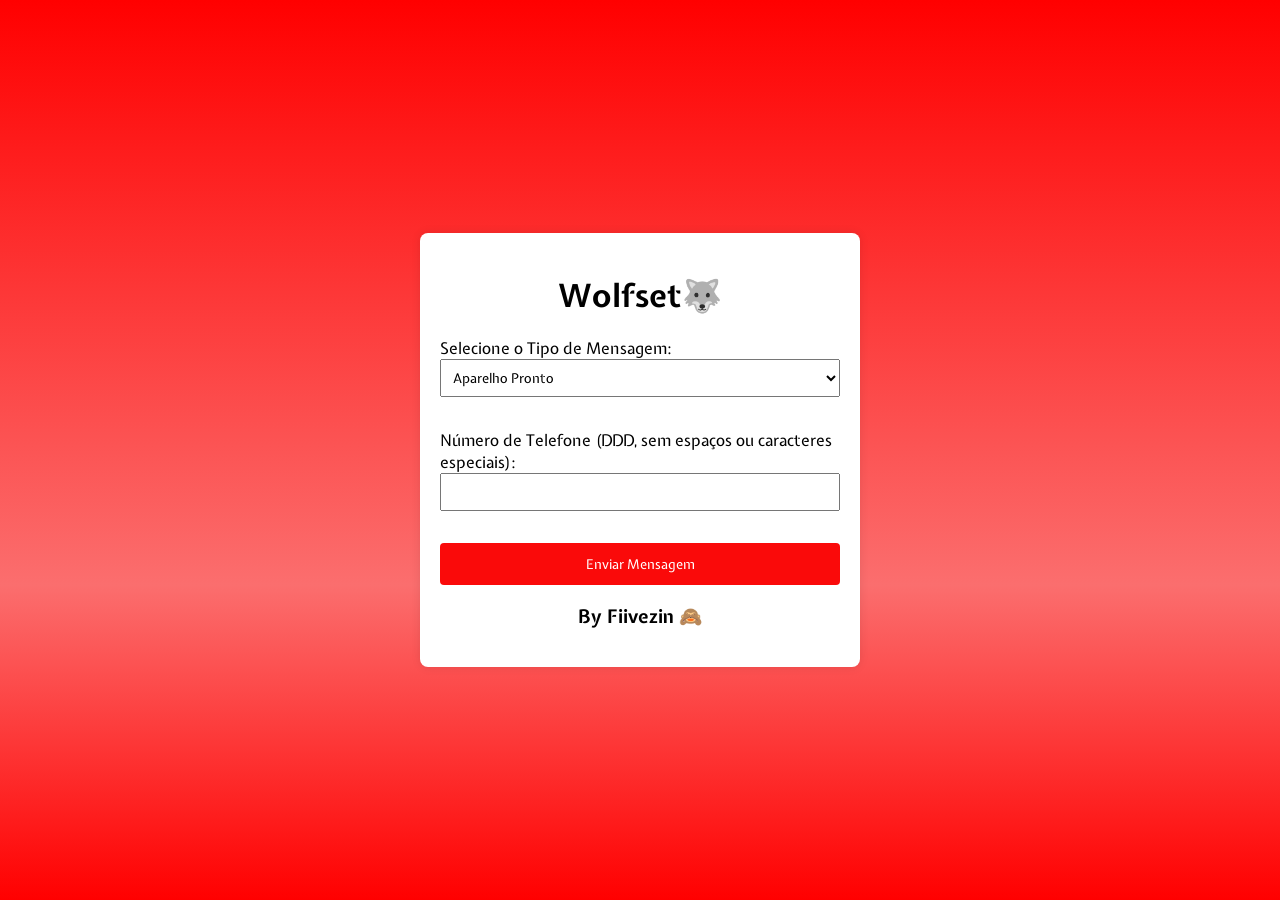
<file: main/centralwolfset-main/index.html>
<!DOCTYPE html>
<html lang="en">
<head>
    <meta charset="UTF-8">
    <meta name="viewport" content="width=device-width, initial-scale=1.0">
    <title>Central de Mensagens Wolfset</title>
    <link rel="stylesheet" href="main.css">
    <link rel="preconnect" href="https://fonts.googleapis.com">
    <link rel="preconnect" href="https://fonts.gstatic.com" crossorigin>
    <link href="https://fonts.googleapis.com/css2?family=Expletus+Sans:wght@400;700&display=swap" rel="stylesheet">
    <link rel="shortcut icon" type="image/png" href="./media/logo.png">
</head>
<body>
<div class="container">
    <h1>Wolfset🐺</h1>

    <form id="messageForm">
        <label for="messageType">Selecione o Tipo de Mensagem:</label><br>
        <select id="messageType" name="messageType">
            <option value="Padrao">Aparelho Pronto</option>
            <option value="AvaliacaoPronta">Avaliação Pronta</option>
            <option value="AguardandoPeca">Aguardando Peça</option>
            <option value="Personalizada">Mensagem Personalizada</option>
        </select><br><br>

        <div id="messageInput" style="display:none;">
            <label for="message">Mensagem Personalizada:</label><br>
            <textarea id="message" name="message" rows="4" cols="50"></textarea><br><br>
        </div>

        <label for="phoneNumber">Número de Telefone (DDD, sem espaços ou caracteres especiais):</label><br>
        <input type="text" id="phoneNumber" name="phoneNumber"><br><br>

        <input type="submit" value="Enviar Mensagem">
    </form>

    <h3>By Fiivezin 🙈</h3>
</div>

<script>
document.getElementById('messageType').addEventListener('change', function () {
    const messageInput = document.getElementById('messageInput');
    messageInput.style.display = this.value === 'Personalizada' ? 'block' : 'none';
});

document.getElementById('messageForm').addEventListener('submit', function (event) {
    event.preventDefault();

    const type  = document.getElementById('messageType').value;
    const phone = document.getElementById('phoneNumber').value.replace(/[-().\s]/g, '');
    let   message = '';

    switch (type) {
        case 'Personalizada':
            message = document.getElementById('message').value;
            break;

        case 'AvaliacaoPronta':
            message = `📱 Prezado Cliente,

Temos boas notícias! A avaliação técnica do seu aparelho foi concluída e já temos o diagnóstico completo.

Entre em contato conosco ou visite a loja para conhecer os detalhes e autorizar o serviço, caso deseje prosseguir. Estamos à disposição para esclarecer qualquer dúvida.

Agradecemos pela confiança em nossos serviços!
*Entrar em contato nesse número:* *(15) 99669-5339*

Atenciosamente,
Equipe Wolfset🐺.`;
            break;

        case 'AguardandoPeca':
            message = `📱 Prezado Cliente,

Gostaríamos de informar que, infelizmente, precisaremos de um pouco mais de tempo para concluir a manutenção do seu aparelho. Estamos aguardando a chegada da peça de reposição necessária para realizar o reparo.

Pedimos desculpas pelo transtorno e garantimos que prosseguiremos assim que a peça chegar.

Agradecemos pela compreensão! 🙏
*Entrar em contato nesse número:* *(15) 99669-5339*

Atenciosamente,
Equipe Wolfset🐺.`;
            break;

        default: // Aparelho Pronto
            message = `📱 Prezado Cliente,

É com satisfação que informamos que o seu aparelho está pronto para ser retirado em nossa loja!

Horário de atendimento:
• Seg-sex 09h-18h
• Sábados 09h-13h

Qualquer dúvida, estamos à disposição.
*Entrar em contato nesse número:* *(15) 99669-5339*

Atenciosamente,
Equipe Wolfset🐺.`;
            break;
    }

    const whatsappLink =
        'https://api.whatsapp.com/send?phone=' +
        encodeURIComponent(phone) +
        '&text=' +
        encodeURIComponent(message);

    window.open(whatsappLink, '_blank', 'noopener,noreferrer');
});
</script>
</body>
</html>
</file>
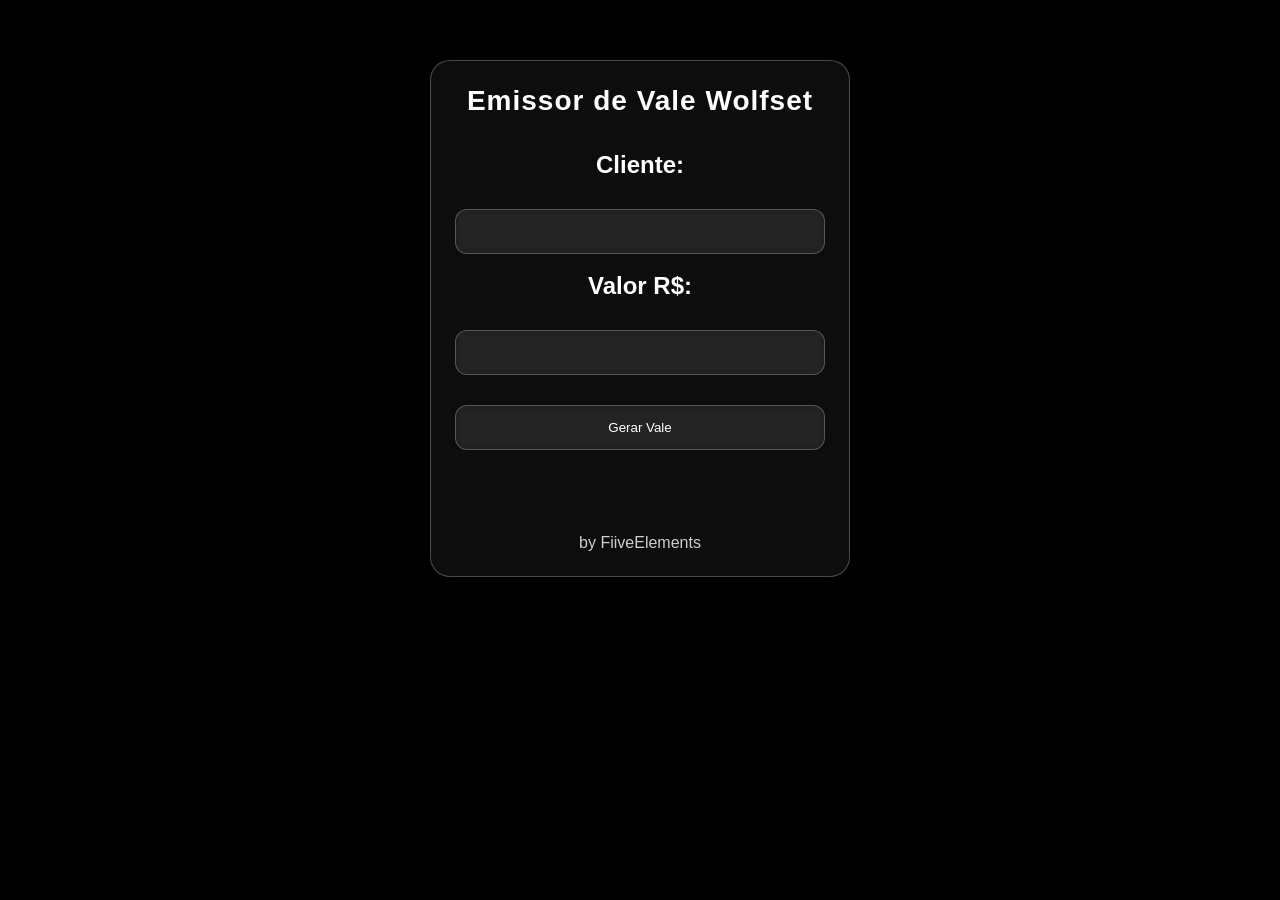
<file: main/Emissor de Vale/index.html>
<!DOCTYPE html>
<html lang="pt-br">

<head>
    <meta charset="UTF-8">
    <meta htt-equiv="X-UA-Compatible" content="IE=edge">
    <title>Emissão de Vales</title>
     <link rel="stylesheet" href="main.css">
     <link rel="icon" href="./logo.ico">
</head>

<body>
    <div class="dados">
        <h1>Emissor de Vale Wolfset</h1>
        <br/>
        <h2>Cliente: </h2><br/>
        <input type="text" id="cliente" /> <br /><br />
        <h2>Valor R$: </h2><br/>
        <input type="number" step="0,01" id="valor" /> <br /><br />
        <button onclick="gerarGarantia()">Gerar Vale</button>  
        <br/>   
        <br/> 
        <br/> 
        <br/> 
        <br/> 
        <div class="fiive">by FiiveElements</div>
    </div>

    <div class="print">
        <h2>Vale Compras Wolfset</h2>
        <br/>
         <p>Cliente: <span id="garantia_cliente"></span></p>
         <br/>
         <h3>Valor R$: <span id="garantia_valor">0,00</span></h3>
         <br/>
         <p>Data: <span id="garantia_data"></span></p>
         <br/>

         <p>Wolfset Agradece a preferência!
            </p>

         <br /><br />
         <br/>
         <br/>
         <div class="assinatura">Assinatura</div>
    </div>

    <script>
        function gerarGarantia() {
            document.getElementById('garantia_cliente').innerHTML = document.getElementById('cliente').value;
            document.getElementById('garantia_valor').innerHTML = parseFloat(document.getElementById('valor').value).toLocaleString('pt-br', {minimumFractionDigits: 2});
            document.getElementById('garantia_data').innerHTML = dataAtual();
            window.print();
        }
        function dataAtual() {
            let data = new Date();
            return data.getDate() + "/" + (data.getMonth()+1) + "/" + data.getFullYear();
        }

    </script>
</body>
</html>
</file>
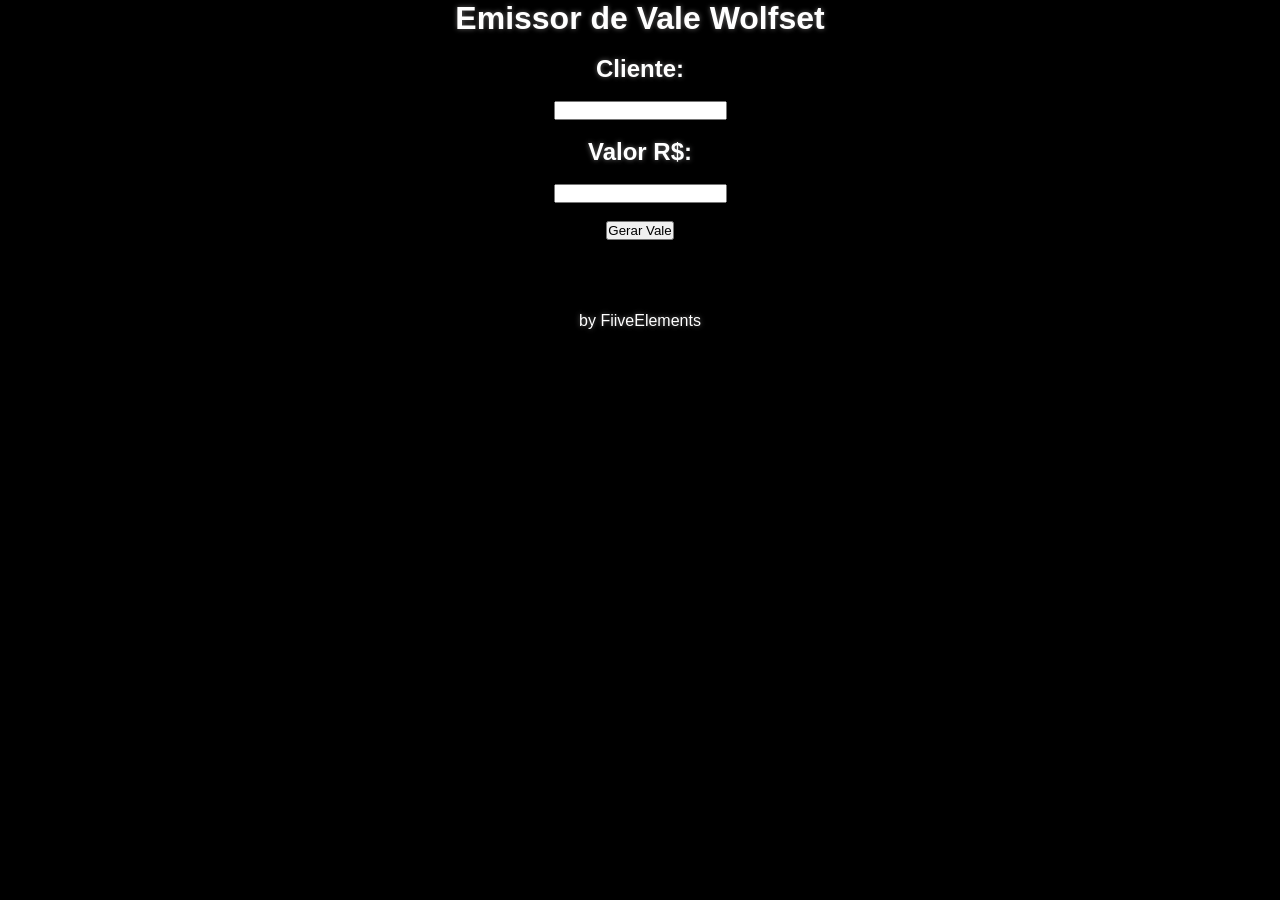
<file: index garantia/main/Emissor de Vale/index.html>
<!DOCTYPE html>
<html lang="pt-br">

<head>
    <meta charset="UTF-8">
    <meta htt-equiv="X-UA-Compatible" content="IE=edge">
    <title>Emissão de Garantia</title>
     <link rel="stylesheet" href="main.css">
     <link rel="icon" href="./logo.ico">
</head>

<body>
    <div class="dados">
        <h1>Emissor de Vale Wolfset</h1>
        <br/>
        <h2>Cliente: </h2><br/>
        <input type="text" id="cliente" /> <br /><br />
        <h2>Valor R$: </h2><br/>
        <input type="number" step="0,01" id="valor" /> <br /><br />
        <button onclick="gerarGarantia()">Gerar Vale</button>  
        <br/>   
        <br/> 
        <br/> 
        <br/> 
        <br/> 
        <div class="fiive">by FiiveElements</div>
    </div>

    <div class="print">
        <h2>Vale Compras Wolfset</h2>
        <br/>
         <p>Cliente: <span id="garantia_cliente"></span></p>
         <br/>
         <h3>Valor R$: <span id="garantia_valor">0,00</span></h3>
         <br/>
         <p>Data: <span id="garantia_data"></span></p>
         <br/>

         <p>Wolfset Agradece a preferência!
            </p>

         <br /><br />
         <br/>
         <br/>
         <div class="assinatura">Assinatura</div>
    </div>

    <script>
        function gerarGarantia() {
            document.getElementById('garantia_cliente').innerHTML = document.getElementById('cliente').value;
            document.getElementById('garantia_valor').innerHTML = parseFloat(document.getElementById('valor').value).toLocaleString('pt-br', {minimumFractionDigits: 2});
            document.getElementById('garantia_data').innerHTML = dataAtual();
            window.print();
        }
        function dataAtual() {
            let data = new Date();
            return data.getDate() + "/" + (data.getMonth()+1) + "/" + data.getFullYear();
        }

    </script>
</body>
</html>
</file>
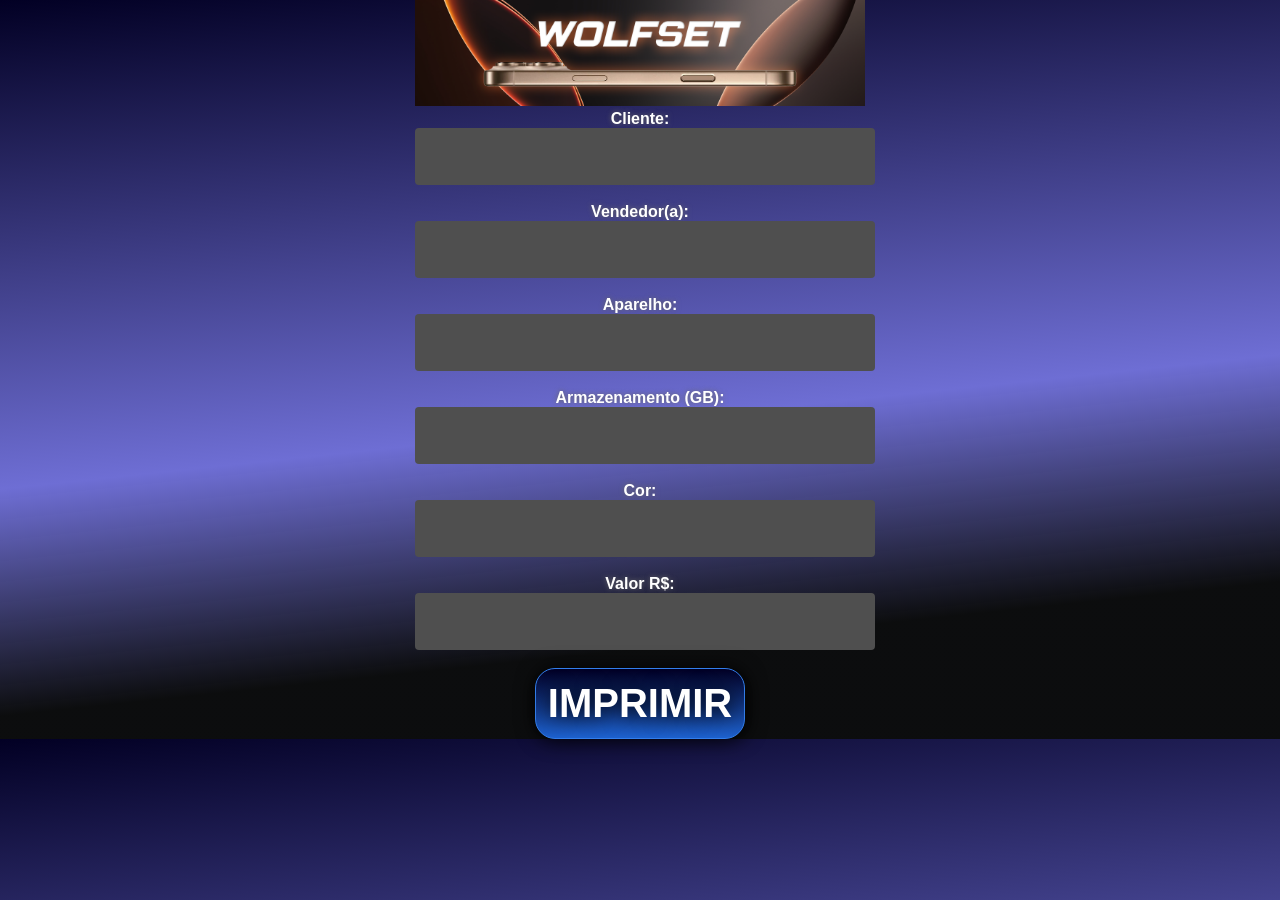
<file: index garantia/Emissor Cupom/Emissor de Garantia/Garantia de Celulares/index.html>
<!DOCTYPE html>
<html lang="pt-br">
<head>
  <meta charset="UTF-8">
  <meta http-equiv="X-UA-Compatible" content="IE=edge">
  <title>Emissão de Garantia</title>

  <!-- Google Fonts -->
  <link rel="preconnect" href="https://fonts.googleapis.com">
  <link rel="preconnect" href="https://fonts.gstatic.com" crossorigin>
  <link href="https://fonts.googleapis.com/css2?family=Ubuntu:wght@300;400;500;700&display=swap" rel="stylesheet">

  <!-- Seu CSS principal (caso precise manter) -->
  <link rel="stylesheet" href="garantiamain.css">

  <!-- Ajustes para impressão em bobina 80 mm -->
  <style>
    /* Oculta a área de impressão na visualização normal */
    @media screen {
      .print { display: none; }
    }

    @media print {
      /* Página de 80 mm de largura, altura ilimitada (auto) */
      @page {
        size: 80mm auto;
        margin: 0;           /* evita margens extras da impressora */
      }

      /* Garante que o body ocupe exatamente 80 mm */
      body {
        width: 80mm;
        margin: 0;
        font-family: 'Ubuntu', sans-serif;
        font-size: 11px;     /* ajuste fino da fonte */
        line-height: 1.2;
      }

      /* Esconde o formulário e mostra apenas o recibo */
      .dados  { display: none !important; }
      .print  { display: block !important; }

      /* Imagem sempre encaixa na largura do papel */
      .print img {
        max-width: 100%;
        height: auto;
      }

      .print p {
        margin: 4px 0;
        word-break: break-word;   /* evita estouro de linha */
      }
    }
  </style>
</head>

<body>

  <!-- Formulário de entrada -->
  <div class="dados">
    <img src="./img/Fundo FB Calango.png" width="450" alt="Logo">
    <br>

    <h4>Cliente:</h4>
    <input type="text" id="cliente"><br><br>

    <h4>Vendedor(a):</h4>
    <input type="text" id="vendedor"><br><br>

    <h4>Aparelho:</h4>
    <input type="text" id="aparelho"><br><br>

    <h4>Armazenamento (GB):</h4>
    <input type="text" id="armazenamento"><br><br>

    <h4>Cor:</h4>
    <input type="text" id="cor"><br><br>

    <h4>Valor R$:</h4>
    <input type="number" step="0.01" id="valor"><br><br>

    <a href="#" onclick="gerarGarantia()" class="BUTTON_TRS">IMPRIMIR</a>
  </div>

  <!-- Área que será efetivamente impressa -->
  <div class="print">
    <div class="logoprint">
      <img src="./img/Fundo FB Calango.png" width="750" alt="Logo">
    </div>

    <p>Cliente: <span id="garantia_cliente"></span></p>
    <p>Vendedor(a): <span id="garantia_vendedor"></span></p>
    <p>Aparelho: <span id="garantia_aparelho"></span></p>
    <p>Armazenamento (GB): <span id="garantia_armazenamento"></span></p>
    <p>Cor: <span id="garantia_cor"></span></p>
    <p>Valor R$: <span id="garantia_valor">0,00</span></p>
    <p>Data: <span id="garantia_data"></span></p>

    <p><strong>Termo de Garantia</strong></p>
    <p>Este termo de garantia estabelece os direitos e responsabilidades entre a empresa WolfSet e o proprietário do celular adquirido. Leia atentamente as cláusulas a seguir:</p>

    <p><strong>1. Duração da Garantia</strong></p>
    <p>1.1. A garantia deste celular terá validade por 90 (noventa) dias a partir da data da compra.</p>

    <p><strong>2. Cobertura da Garantia</strong></p>
    <p>2.1. A garantia cobre exclusivamente defeitos de fabricação do aparelho celular adquirido.</p>
    <p>2.2. Caso seja identificado um defeito de fabricação dentro do período de garantia, a empresa WolfSet se responsabiliza pelo aparelho.</p>

    <p><strong>3. Prazo para Troca</strong></p>
    <p>3.1. A solicitação de troca do aparelho deve ser feita no prazo máximo de 7 (sete) dias corridos, contados a partir da data da compra.</p>
    <p>3.2. A empresa WolfSet reserva-se o direito de solicitar a apresentação do comprovante de compra para efetuar a troca.</p>

    <p><strong>4. Limitações e Exclusões</strong></p>
    <p>4.1. Esta garantia não cobre danos causados por mau uso, acidentes, negligência, tentativas de reparo não autorizadas, alterações ou modificações no aparelho.</p>
    <p>4.2. A garantia também não abrange desgaste natural, danos causados por líquidos, quedas, exposição a temperaturas extremas ou outras circunstâncias além do controle da empresa WolfSet.</p>

    <p>Ao assinar este contrato, o proprietário concorda em cumprir todas as cláusulas estabelecidas neste termo de garantia.</p>

    <div class="assinatura">
      <p>_________________________________________________</p>
      <p>Assinatura do Cliente</p>
    </div>
  </div>

  <script>
    function gerarGarantia() {
      // Preenche os campos de garantia
      document.getElementById('garantia_cliente').textContent       = document.getElementById('cliente').value;
      document.getElementById('garantia_vendedor').textContent      = document.getElementById('vendedor').value;
      document.getElementById('garantia_aparelho').textContent      = document.getElementById('aparelho').value;
      document.getElementById('garantia_armazenamento').textContent = document.getElementById('armazenamento').value;
      document.getElementById('garantia_cor').textContent           = document.getElementById('cor').value;

      const valor = parseFloat(document.getElementById('valor').value || 0);
      document.getElementById('garantia_valor').textContent = valor.toLocaleString('pt-BR', { minimumFractionDigits: 2 });

      document.getElementById('garantia_data').textContent = dataAtual();

      // Chama a impressão
      window.print();
    }

    function dataAtual() {
      const data = new Date();
      const dia  = String(data.getDate()).padStart(2, '0');
      const mes  = String(data.getMonth() + 1).padStart(2, '0');
      const ano  = data.getFullYear();
      return `${dia}/${mes}/${ano}`;
    }
  </script>
</body>
</html>
</file>
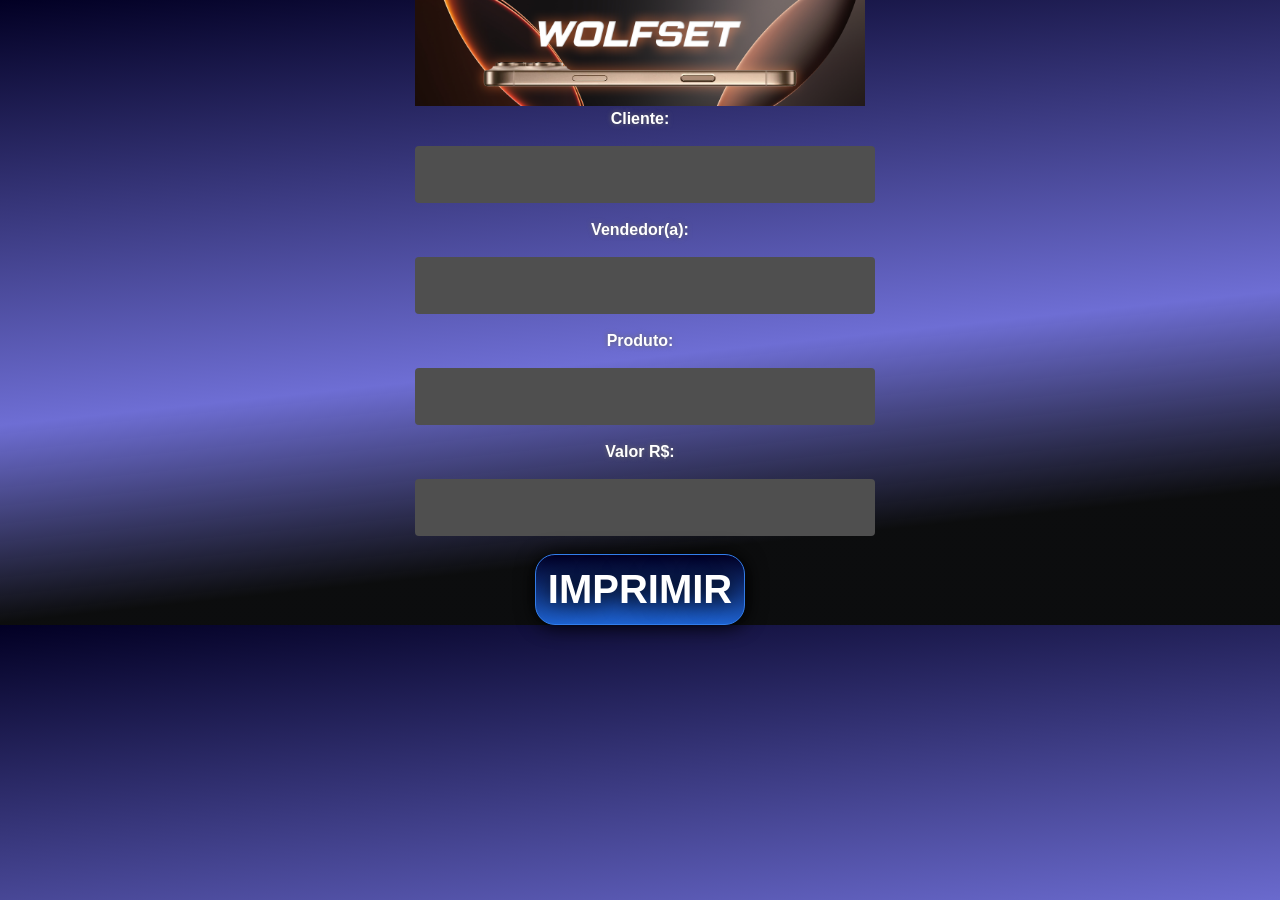
<file: index garantia/Emissor Cupom/Emissor de Garantia/Garantia de Produtos/index.html>
<!DOCTYPE html>
<html lang="pt-br">

<head>
    <meta charset="UTF-8">
    <meta htt-equiv="X-UA-Compatible" content="IE=edge">
    <title>Emissão de Garantia</title>
    <link rel="stylesheet" href="garantiamain.css">

</head>

<body>

    <div class="dados">
        <img src="./img/Fundo FB Calango.png" width="450">
        <br/>
        <h4>Cliente: </h4><br/>
        <input type="text" id="cliente" /> <br /><br />

        <h4>Vendedor(a): </h4><br/>
        <input type="text" id="vendedor" /> <br /><br />

        <h4>Produto:</h4> <br/>
        <input type="text" id="aparelho" /> <br /><br />


        <h4>Valor R$: </h4><br/>
        <input type="number" step="0,01" id="valor" /> <br /><br />


        <a href onclick="gerarGarantia()" class="BUTTON_TRS">IMPRIMIR</a>
        <br/>
        

    </div>
    
    <div class="print">
        <img src="./img/Fundo FB Calango.png" width="650">
        <h1>Termo de Garantia</h1>
         <p>Cliente: <span id="garantia_cliente"></span></p>
         <br/>
         <p>Vendedor(a): <span id="garantia_vendedor"></span></p>
         <br/>
         <p>Produto: <span id="garantia_aparelho"></span></p>
         <br/>
         <p>Valor R$: <span id="garantia_valor">0,00</span></p>
         <br/>
         <p>Data: <span id="garantia_data"></span></p>
         <br/>

         <p>
A loja WolfSet tem o compromisso de fornecer produtos de qualidade aos seus clientes. Estamos empenhados em oferecer uma experiência de compra satisfatória e, para isso, garantimos um período de 45 dias para cobertura de defeitos de fabricação.
<br/>

Essa garantia é válida a partir da data de recebimento do produto e está em conformidade com as leis e regulamentações aplicáveis ao comércio varejista.
<br/>

Em caso de dúvidas ou esclarecimentos adicionais, não hesite em entrar em contato com nossa equipe de atendimento ao cliente.
<br/>
A garantia de 45 dias da loja WolfSet cobre exclusivamente defeitos de fabricação. Essa cobertura inclui, mas não se limita a:
<br/>
1.Falhas de fabricação: Caso o produto apresente problemas devido a erros ou falhas na fabricação.
<br/>

2.Peças defeituosas: Se alguma peça ou componente do produto apresentar defeitos que prejudiquem seu funcionamento adequado.
<br/>

Restrições da Garantia:
<br/>

É importante ressaltar que a garantia não cobre os seguintes casos:
<br/>
1. Uso indevido: Danos causados por mau uso, negligência, uso indevido ou não seguimento das instruções de uso do produto.
<br/>
2.Desgaste Natural: A garantia não se aplica a desgastes naturais que ocorram com o uso regular do produto ao longo do tempo.
<br/>
3.Danos acidentais ou intencionais: A garantia não cobre danos causados por acidentes, alterações não autorizadas ou tentativas de reparo por pessoas não autorizadas.
<br/>
Ao adquirir este Produto, o proprietário concorda em cumprir todas as cláusulas estabelecidas neste termo de garantia.


            </p>

    </div>

    <script>
        function gerarGarantia() {
            document.getElementById('garantia_cliente').innerHTML = document.getElementById('cliente').value;
            document.getElementById('garantia_vendedor').innerHTML = document.getElementById('vendedor').value;
            document.getElementById('garantia_aparelho').innerHTML = document.getElementById('aparelho').value;
            document.getElementById('garantia_valor').innerHTML = parseFloat(document.getElementById('valor').value).toLocaleString('pt-br', {minimumFractionDigits: 2});
            document.getElementById('garantia_data').innerHTML = dataAtual();
            window.print();
        }
        function dataAtual() {
            let data = new Date();
            return data.getDate() + "/0" + (data.getMonth()+1) + "/" + data.getFullYear();
        }

    </script>
</body>
</html>
</file>
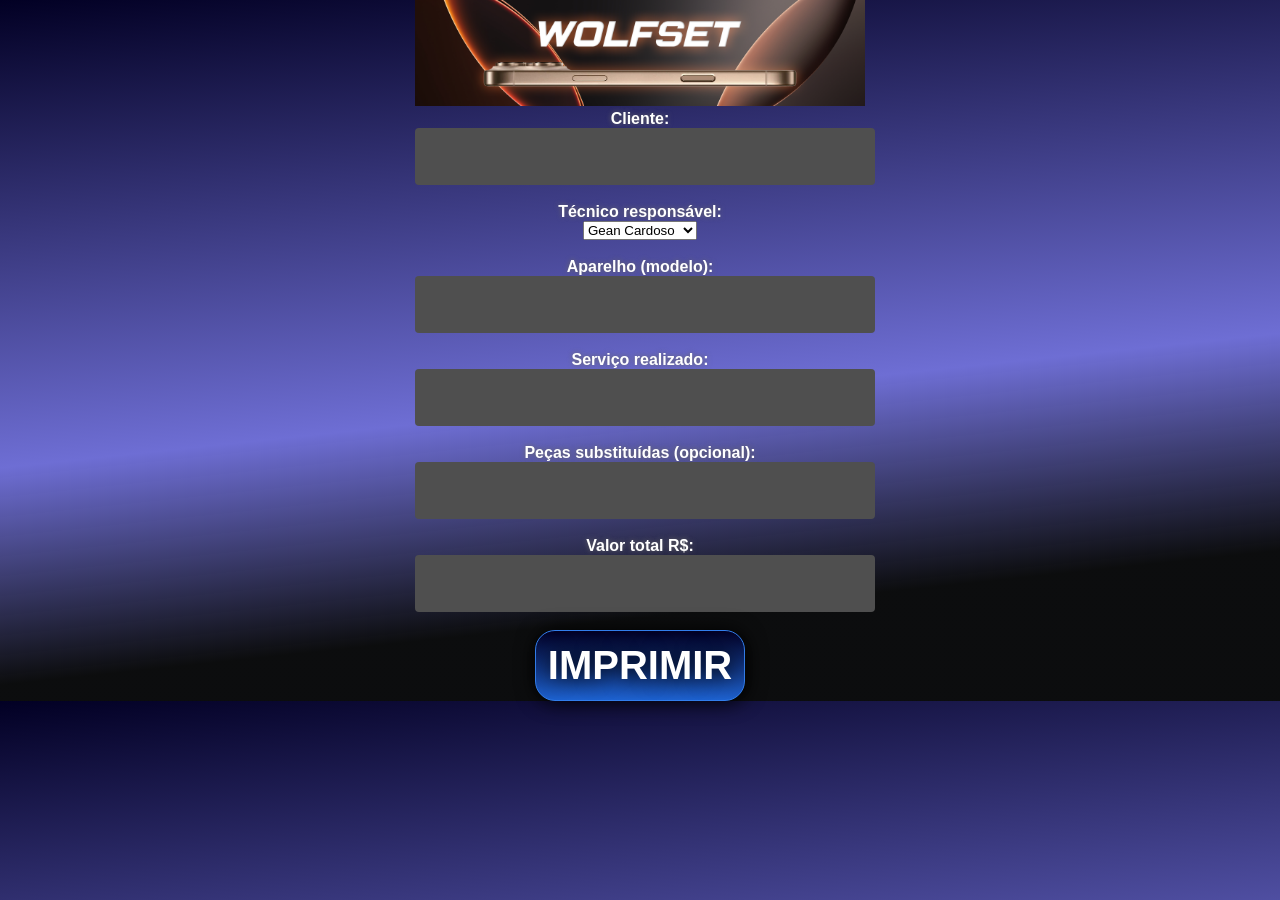
<file: index garantia/Emissor Cupom/Emissor de Garantia/Garantia Manutenção/index.html>
<!DOCTYPE html>
<html lang="pt-br">
<head>
  <meta charset="UTF-8">
  <meta http-equiv="X-UA-Compatible" content="IE=edge">
  <title>Garantia de Manutenção – WolfSet</title>
  <link rel="stylesheet" href="garantiamain.css">

  <!-- Ajustes para impressão em bobina 80 mm -->
  <style>
    @media screen { .print { display: none; } }

    @media print {
      @page { size: 80mm auto; margin: 0; }

      body {
        width: 80mm;
        margin: 0;
        font-family: Arial, sans-serif;
        font-size: 11px;
        line-height: 1.25;
      }

      .dados  { display: none !important; }
      .print  { display: block !important; }

      .print img   { max-width: 100%; height: auto; }
      .print p, .print li { margin: 4px 0; word-break: break-word; }
    }
  </style>
</head>

<body>

  <!-- Formulário de entrada -->
  <div class="dados">
    <img src="./img/Fundo FB Calango.png" width="450" alt="Logo"><br>

    <h4>Cliente:</h4>
    <input type="text" id="cliente"><br><br>

    <h4>Técnico responsável:</h4>
    <select id="tecnicoSelect" onchange="toggleOutro()">
      <option value="Gean Cardoso">Gean Cardoso</option>
      <option value="Pedro Sampaio">Pedro Sampaio</option>
      <option value="Filipe">Filipe</option>
      <option value="outro">Outro...</option>
    </select>
    <input type="text" id="tecnicoOutro" placeholder="Digite o nome" style="display:none;margin-top:6px;"><br><br>

    <h4>Aparelho (modelo):</h4>
    <input type="text" id="aparelho"><br><br>

    <h4>Serviço realizado:</h4>
    <input type="text" id="servico"><br><br>

    <h4>Peças substituídas (opcional):</h4>
    <input type="text" id="pecas"><br><br>

    <h4>Valor total R$:</h4>
    <input type="number" step="0.01" id="valor"><br><br>

    <a href="#" onclick="gerarGarantia()" class="BUTTON_TRS">IMPRIMIR</a>
  </div>

  <!-- Recibo impresso -->
  <div class="print">
    <img src="./img/Fundo FB Calango.png" width="650" alt="Logo">
    <h2>Termo de Garantia de Manutenção</h2>

    <p>Cliente: <span id="g_cliente"></span></p>
    <p>Técnico: <span id="g_tecnico"></span></p>
    <p>Aparelho: <span id="g_aparelho"></span></p>
    <p>Serviço: <span id="g_servico"></span></p>
    <p>Peças: <span id="g_pecas"></span></p>
    <p>Valor R$: <span id="g_valor">0,00</span></p>
    <p>Data: <span id="g_data"></span></p>

    <p>A WolfSet garante os serviços de manutenção e as peças substituídas pelo período de <strong>90 dias</strong>,
       contado da data acima, de acordo com o art. 26, II, do Código de Defesa do Consumidor.</p>

    <p>Esta garantia cobre exclusivamente:</p>
    <ul>
      <li>Defeitos de instalação ou de serviço realizados pela WolfSet.</li>
      <li>Peças novas instaladas durante o reparo, contra falhas de fabricação.</li>
    </ul>

    <p>A garantia perde a validade se:</p>
    <ul>
      <li>O aparelho for aberto por terceiros ou sofrer nova intervenção sem autorização por escrito da WolfSet.</li>
      <li>Houver danos causados por queda, umidade/líquidos, impactos, mau uso ou tentativas de reparo pelo próprio usuário.</li>
      <li>For identificado uso de componentes não originais após o serviço.</li>
    </ul>

    <p>Em caso de defeito coberto, a WolfSet realizará, sem custo, novo reparo ou a substituição da peça instalada, dentro do prazo de garantia.</p>

    <p>Ao assinar este termo, o cliente declara ter recebido o aparelho em pleno funcionamento e concorda com todas as condições acima.</p>

    <br><br>
    <p style="text-align:center">_____________________________________<br>
       Assinatura do Cliente</p>
  </div>

  <script>
    function toggleOutro() {
      const sel = document.getElementById('tecnicoSelect');
      const outro = document.getElementById('tecnicoOutro');
      outro.style.display = sel.value === 'outro' ? 'block' : 'none';
    }

    function gerarGarantia() {
      const sel = document.getElementById('tecnicoSelect');
      let tecnico = sel.value;
      if (tecnico === 'outro') {
        tecnico = document.getElementById('tecnicoOutro').value.trim() || '—';
      }

      document.getElementById('g_cliente').textContent  = document.getElementById('cliente').value;
      document.getElementById('g_tecnico').textContent  = tecnico;
      document.getElementById('g_aparelho').textContent = document.getElementById('aparelho').value;
      document.getElementById('g_servico').textContent  = document.getElementById('servico').value;
      document.getElementById('g_pecas').textContent    = document.getElementById('pecas').value || '—';

      const v = parseFloat(document.getElementById('valor').value || 0);
      document.getElementById('g_valor').textContent = v.toLocaleString('pt-BR', { minimumFractionDigits: 2 });

      document.getElementById('g_data').textContent = new Date().toLocaleDateString('pt-BR');
      window.print();
    }
  </script>
</body>
</html>
</file>
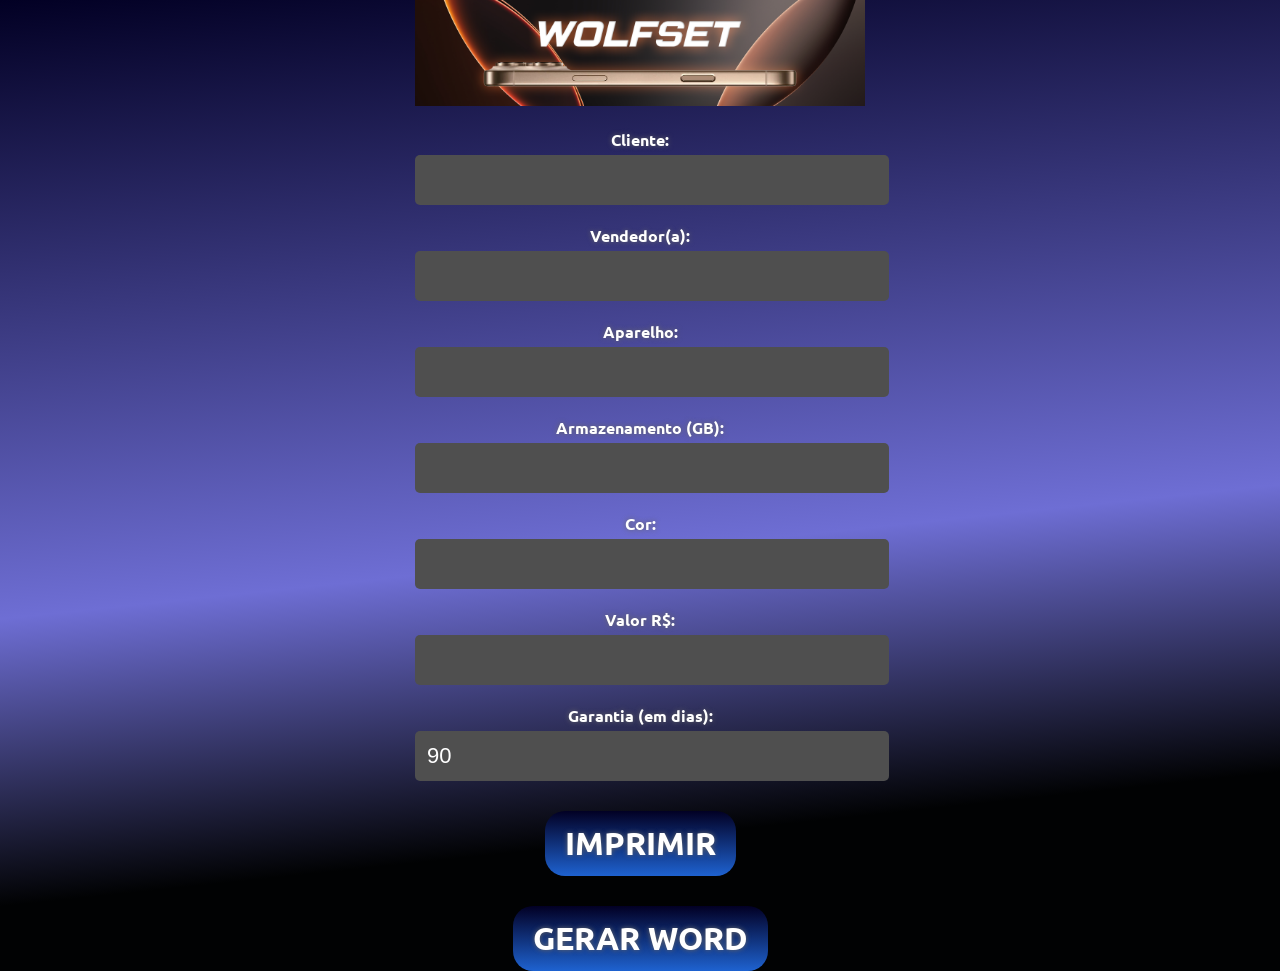
<file: index garantia/Emissor PDF/Emissor de Garantia/Garantia de Celulares/index.html>
<!DOCTYPE html>
<html lang="pt-br">
<head>
    <link rel="preconnect" href="https://fonts.googleapis.com">
    <link rel="preconnect" href="https://fonts.gstatic.com" crossorigin>
    <link href="https://fonts.googleapis.com/css2?family=Ubuntu:wght@300;400;500;700&display=swap" rel="stylesheet">
    <meta charset="UTF-8">
    <title>Emissão de Garantia</title>
    <link rel="stylesheet" href="garantiamain.css">
    <link rel="icon" href="./logo.ico">
</head>

<body>

<div class="dados">
    <img src="./img/Fundo FB Calango.png" width="450"><br/><br/>

    <h4>Cliente:</h4>
    <input type="text" id="cliente"><br/><br/>

    <h4>Vendedor(a):</h4>
    <input type="text" id="vendedor"><br/><br/>

    <h4>Aparelho:</h4>
    <input type="text" id="aparelho"><br/><br/>

    <h4>Armazenamento (GB):</h4>
    <input type="text" id="armazenamento"><br/><br/>

    <h4>Cor:</h4>
    <input type="text" id="cor"><br/><br/>

    <h4>Valor R$:</h4>
    <input type="number" step="0.01" id="valor"><br/><br/>

    <h4>Garantia (em dias):</h4>
    <input type="number" id="garantia_dias" value="90"><br/><br/>

    <a href="#" onclick="gerarGarantia()" class="BUTTON_TRS">IMPRIMIR</a>
    <br/><br/>
    <a href="#" onclick="gerarWord()" class="BUTTON_TRS">GERAR WORD</a>
</div>

<div class="print">
    <div class="logoprint">
        <img src="./img/Fundo FB Calango.png" width="750">
    </div>

    <p>Cliente: <strong><span id="garantia_cliente"></span></strong></p>
    <p>Vendedor(a): <strong><span id="garantia_vendedor"></span></strong></p>
    <p>Aparelho: <strong><span id="garantia_aparelho"></span></strong></p>
    <p>Armazenamento (GB): <strong><span id="garantia_armazenamento"></span></strong></p>
    <p>Cor: <strong><span id="garantia_cor"></span></strong></p>
    <p>Valor R$: <strong>R$ <span id="garantia_valor"></span></strong></p>
    <p>Data da Compra: <strong><span id="garantia_data"></span></strong></p>

    <br/>

    <p><strong>TERMO DE GARANTIA</strong></p>

    <p>
        Este termo estabelece as condições de garantia entre a empresa
        <strong>WolfSet</strong> e o cliente identificado acima.
    </p>

    <p>
        <strong>1. Prazo da Garantia</strong><br>
        A garantia concedida é de <strong><span id="garantia_prazo"></span> dias</strong>,
        contados a partir da data da compra.
    </p>

    <p>
        <strong>2. Cobertura</strong><br>
        A garantia cobre exclusivamente defeitos de fabricação comprovados no aparelho.
        Não estão incluídos acessórios, bateria, cabos, carregadores ou itens de desgaste natural.
    </p>

    <p>
        <strong>3. Análise Técnica</strong><br>
        Todo aparelho passará por análise técnica interna.
        Caso não seja constatado defeito de fabricação, o produto será devolvido ao cliente.
    </p>

    <p>
        <strong>4. Exclusões de Garantia</strong><br>
        A garantia será automaticamente invalidada em casos de:
        quedas, impactos, oxidação, contato com líquidos, umidade,
        uso inadequado, sobrecarga elétrica, violação de lacres,
        tentativa de reparo por terceiros ou modificações no aparelho.
    </p>

    <p>
        <strong>5. Sistema e Software</strong><br>
        A garantia não cobre falhas decorrentes de atualizações de sistema,
        aplicativos de terceiros, desbloqueios, root, jailbreak,
        alterações de software ou mau uso do sistema operacional.
    </p>

    <p>
        <strong>6. Dados do Cliente</strong><br>
        A empresa não se responsabiliza por perda de dados pessoais,
        sendo de responsabilidade do cliente a realização de backup prévio.
    </p>

    <p>
        <strong>7. Substituição ou Reparo</strong><br>
        A critério exclusivo da empresa, o aparelho poderá ser reparado
        ou substituído por outro equivalente, não havendo obrigação de reembolso.
    </p>

    <p>
        <strong>8. Limitação de Responsabilidade</strong><br>
        Em nenhuma hipótese a empresa será responsável por danos indiretos,
        lucros cessantes ou prejuízos decorrentes do uso do aparelho.
    </p>

    <p>
        <strong>9. Aceite</strong><br>
        Ao assinar este termo, o cliente declara estar ciente e de acordo
        com todas as cláusulas acima.
    </p>

    <br/><br/>

    <div class="assinatura">
        <p>______________________________________________</p>
        <p><strong>Assinatura do Cliente</strong></p>
    </div>
</div>

<script>
function preencherGarantia() {
    garantia_cliente.innerHTML = cliente.value;
    garantia_vendedor.innerHTML = vendedor.value;
    garantia_aparelho.innerHTML = aparelho.value;
    garantia_armazenamento.innerHTML = armazenamento.value;
    garantia_cor.innerHTML = cor.value;
    garantia_valor.innerHTML =
        parseFloat(valor.value || 0).toLocaleString('pt-br', { minimumFractionDigits: 2 });
    garantia_data.innerHTML = dataAtual();
    garantia_prazo.innerHTML = garantia_dias.value || 90;
}

function gerarGarantia() {
    preencherGarantia();
    window.print();
}

function gerarWord() {
    preencherGarantia();

    const printDiv = document.querySelector('.print').cloneNode(true);
    printDiv.style.fontFamily = "Arial, sans-serif";
    printDiv.style.fontSize = "12pt";
    printDiv.style.color = "#000";
    printDiv.style.padding = "20px";

    printDiv.querySelectorAll("p").forEach(p => {
        p.style.marginBottom = "10px";
    });

    const html = `<html><head><meta charset="utf-8"></head><body>${printDiv.innerHTML}</body></html>`;
    const blob = new Blob(['\ufeff', html], { type: 'application/msword' });

    const a = document.createElement('a');
    a.href = URL.createObjectURL(blob);
    a.download = `Garantia_${cliente.value || 'Cliente'}_${dataAtual().replaceAll('/','-')}.doc`;
    document.body.appendChild(a);
    a.click();
    document.body.removeChild(a);
}

function dataAtual() {
    const d = new Date();
    return d.getDate().toString().padStart(2, '0') + "/" +
           (d.getMonth() + 1).toString().padStart(2, '0') + "/" +
           d.getFullYear();
}
</script>

</body>
</html>
</file>
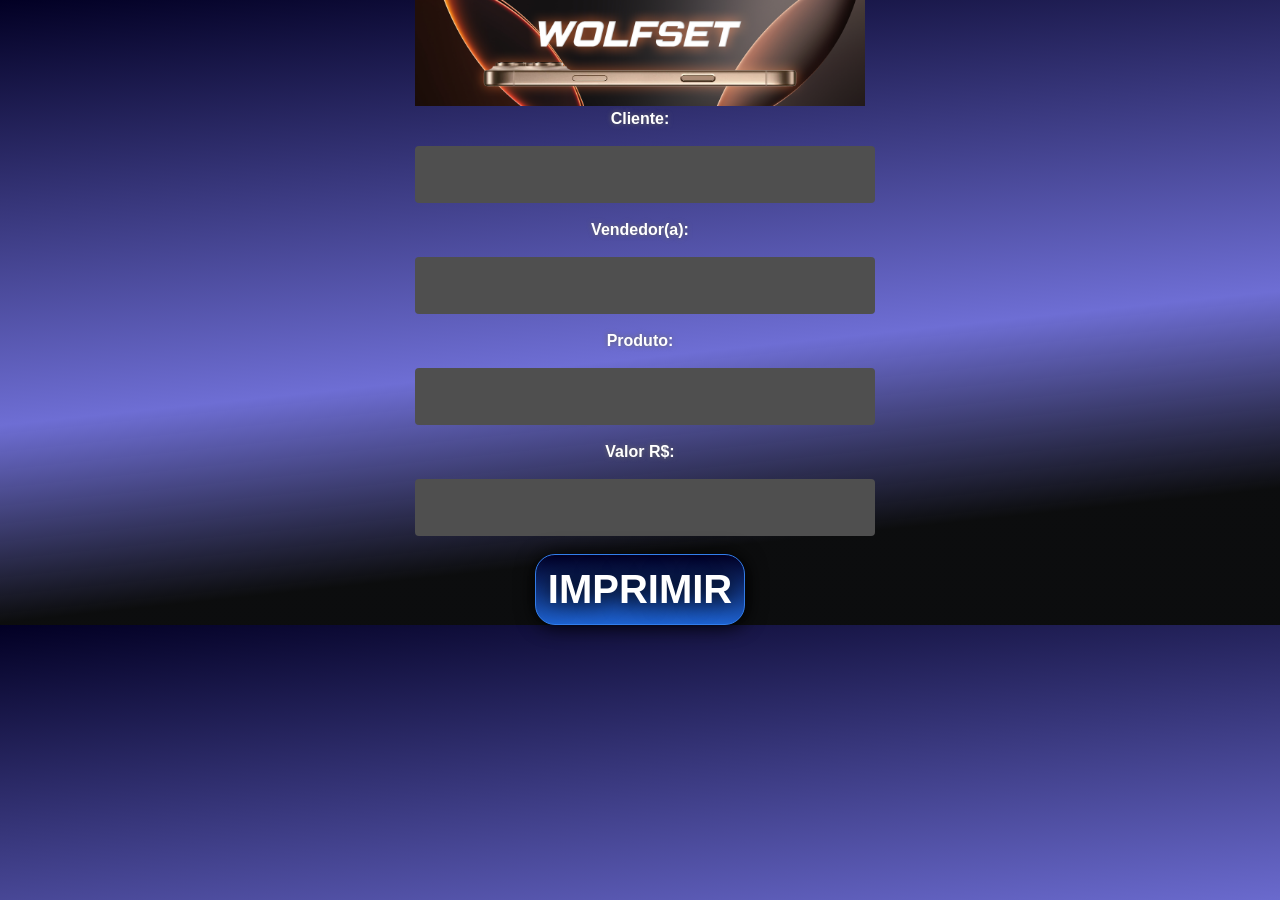
<file: index garantia/Emissor PDF/Emissor de Garantia/Garantia de Produtos/index.html>
<!DOCTYPE html>
<html lang="pt-br">

<head>
    <meta charset="UTF-8">
    <meta htt-equiv="X-UA-Compatible" content="IE=edge">
    <title>Emissão de Garantia</title>
    <link rel="stylesheet" href="garantiamain.css">
    <link rel="icon" href="./img/logo.ico">

</head>

<body>

    <div class="dados">
        <img src="./img/Fundo FB Calango.png" width="450">
        <br/>
        <h4>Cliente: </h4><br/>
        <input type="text" id="cliente" /> <br /><br />

        <h4>Vendedor(a): </h4><br/>
        <input type="text" id="vendedor" /> <br /><br />

        <h4>Produto:</h4> <br/>
        <input type="text" id="aparelho" /> <br /><br />


        <h4>Valor R$: </h4><br/>
        <input type="number" step="0,01" id="valor" /> <br /><br />


        <a href onclick="gerarGarantia()" class="BUTTON_TRS">IMPRIMIR</a>
        <br/>
        

    </div>
    
    <div class="print">
        <img src="./img/Fundo FB Calango.png" width="650">
        <h1>Termo de Garantia</h1>
         <p>Cliente: <span id="garantia_cliente"></span></p>
         <br/>
         <p>Vendedor(a): <span id="garantia_vendedor"></span></p>
         <br/>
         <p>Produto: <span id="garantia_aparelho"></span></p>
         <br/>
         <p>Valor R$: <span id="garantia_valor">0,00</span></p>
         <br/>
         <p>Data: <span id="garantia_data"></span></p>
         <br/>

         <p>
A loja WolfSet tem o compromisso de fornecer produtos de qualidade aos seus clientes. Estamos empenhados em oferecer uma experiência de compra satisfatória e, para isso, garantimos um período de 45 dias para cobertura de defeitos de fabricação.
<br/>

Essa garantia é válida a partir da data de recebimento do produto e está em conformidade com as leis e regulamentações aplicáveis ao comércio varejista.
<br/>

Em caso de dúvidas ou esclarecimentos adicionais, não hesite em entrar em contato com nossa equipe de atendimento ao cliente.
<br/>
A garantia de 45 dias da loja WolfSet cobre exclusivamente defeitos de fabricação. Essa cobertura inclui, mas não se limita a:
<br/>
1.Falhas de fabricação: Caso o produto apresente problemas devido a erros ou falhas na fabricação.
<br/>

2.Peças defeituosas: Se alguma peça ou componente do produto apresentar defeitos que prejudiquem seu funcionamento adequado.
<br/>

Restrições da Garantia:
<br/>

É importante ressaltar que a garantia não cobre os seguintes casos:
<br/>
1. Uso indevido: Danos causados por mau uso, negligência, uso indevido ou não seguimento das instruções de uso do produto.
<br/>
2.Desgaste Natural: A garantia não se aplica a desgastes naturais que ocorram com o uso regular do produto ao longo do tempo.
<br/>
3.Danos acidentais ou intencionais: A garantia não cobre danos causados por acidentes, alterações não autorizadas ou tentativas de reparo por pessoas não autorizadas.
<br/>
Ao adquirir este Produto, o proprietário concorda em cumprir todas as cláusulas estabelecidas neste termo de garantia.


            </p>

    </div>

    <script>
        function gerarGarantia() {
            document.getElementById('garantia_cliente').innerHTML = document.getElementById('cliente').value;
            document.getElementById('garantia_vendedor').innerHTML = document.getElementById('vendedor').value;
            document.getElementById('garantia_aparelho').innerHTML = document.getElementById('aparelho').value;
            document.getElementById('garantia_valor').innerHTML = parseFloat(document.getElementById('valor').value).toLocaleString('pt-br', {minimumFractionDigits: 2});
            document.getElementById('garantia_data').innerHTML = dataAtual();
            window.print();
        }
        function dataAtual() {
            let data = new Date();
            return data.getDate() + "/0" + (data.getMonth()+1) + "/" + data.getFullYear();
        }

    </script>
</body>
</html>
</file>
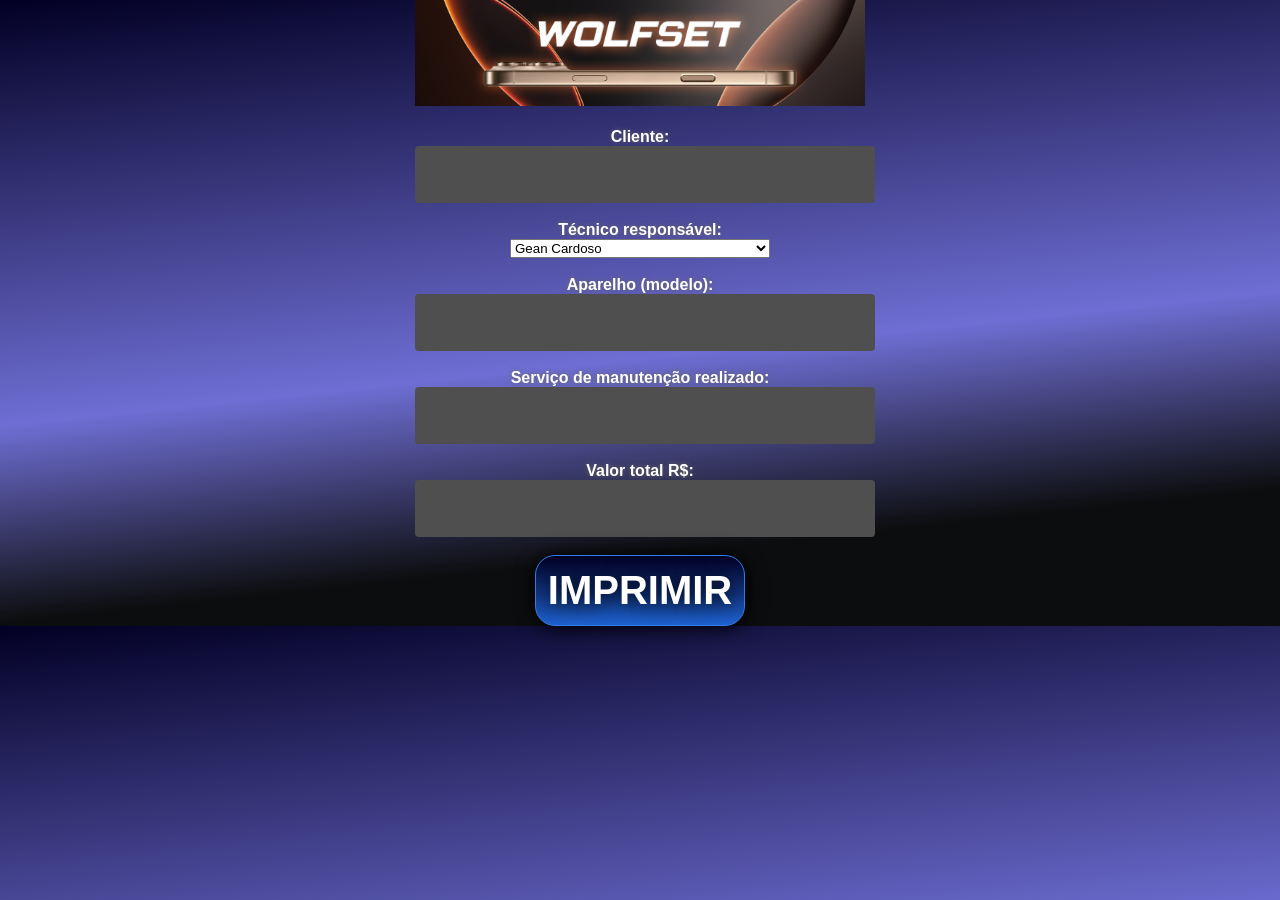
<file: index garantia/Emissor PDF/Emissor de Garantia/Garantia Manutenção/index.html>
<!DOCTYPE html>
<html lang="pt-br">
<head>
  <meta charset="UTF-8">
  <meta http-equiv="X-UA-Compatible" content="IE=edge">
  <title>Garantia de Manutenção</title>
  <link rel="stylesheet" href="garantiamain.css">
  <link rel="icon" href="./img/logo.ico">

  <!-- Apenas exibe/oculta na impressão ― sem formatação 80 mm -->
  <style>
    @media screen { .print { display:none; } }
    @media print  { .dados { display:none; } }
  </style>
</head>

<body>

  <!-- FORMULÁRIO DE ENTRADA -->
  <div class="dados">
    <img src="./img/Fundo FB Calango.png" width="450" alt="Logo"><br><br>

    <h4>Cliente:</h4>
    <input type="text" id="cliente"><br><br>

    <h4>Técnico responsável:</h4>
    <select id="tecnicoSelect" onchange="toggleOutro()" style="width:260px;">
      <option value="Gean Cardoso">Gean Cardoso</option>
      <option value="Pedro Sampaio">Pedro Sampaio</option>
      <option value="Filipe">Filipe</option>
      <option value="outro">Outro…</option>
    </select>
    <input type="text" id="tecnicoOutro" placeholder="Digite o nome"
           style="display:none;margin-top:6px;width:250px;"><br><br>

    <h4>Aparelho (modelo):</h4>
    <input type="text" id="aparelho"><br><br>

    <h4>Serviço de manutenção realizado:</h4>
    <input type="text" id="manutencao"><br><br>

    <h4>Valor total&nbsp;R$:</h4>
    <input type="number" step="0.01" id="valor"><br><br>

    <a href="#" onclick="gerarGarantia()" class="BUTTON_TRS">IMPRIMIR</a>
  </div>

  <!-- RECIBO / TERMO DE GARANTIA -->
  <div class="print">
    <img src="./img/Fundo FB Calango.png" width="650" alt="Logo">
    <h2 style="margin-bottom:8px">Termo de Garantia e Responsabilidade<br>Serviços de Manutenção</h2>

    <p><strong>Cliente:</strong> <span id="g_cliente"></span></p>
    <p><strong>Técnico:</strong> <span id="g_tecnico"></span></p>
    <p><strong>Aparelho:</strong> <span id="g_aparelho"></span></p>
    <p><strong>Serviço:</strong> <span id="g_manutencao"></span></p>
    <p><strong>Valor&nbsp;R$:</strong> <span id="g_valor">0,00</span></p>
    <p><strong>Data:</strong> <span id="g_data"></span></p>

    <p>
      Este termo estabelece as condições da garantia concedida pela <strong>WolfSet</strong>
      para os serviços de manutenção executados no aparelho acima identificado.
    </p>

    <ol>
      <li><strong>Cobertura da Garantia:</strong> defeitos decorrentes do serviço ou de componentes
          substituídos pela WolfSet.</li>

      <li><strong>Prazo de Garantia:</strong> <strong>74 (Setenta e Quatro) dias</strong> contados da data
          do serviço.</li>

      <li><strong>Exclusões:</strong> danos por líquidos, impacto, queda, mau uso, oxidação,
          modificações não autorizadas, tentativa de reparo por terceiros ou uso de acessórios
         /componentes não originais.</li>

      <li><strong>Perda Automática da Garantia:</strong> violação de lacres ou selos, abertura do
          aparelho por terceiros, remoção de peças instaladas, uso de software não oficial que
          altere o funcionamento do hardware.</li>

      <li><strong>Procedimento para Acionar a Garantia:</strong> apresentar este termo e a nota de
          serviço. A WolfSet realizará triagem técnica; se constatado defeito coberto, o reparo ou
          substituição será feito sem custos.</li>

      <li><strong>Prazo para Orçamento e Aceite:</strong> orçamentos são válidos por 10&nbsp;dias
          corridos. Após esse período, ficarão sujeitos a nova avaliação de preço e prazo.</li>

      <li><strong>Prazo para Retirada:</strong> o cliente deve retirar o aparelho em até
          30&nbsp;dias após notificação de conclusão. Findo o prazo, poderá ser cobrada taxa de
          armazenagem de R$ 5,00/dia.</li>

      <li><strong>Responsabilidade sobre Dados:</strong> recomendamos backup prévio. A WolfSet não
          se responsabiliza por perda de dados decorrente de processos técnicos inevitáveis.</li>

      <li><strong>Limitação de Responsabilidade:</strong> a WolfSet não se responsabiliza por
          danos indiretos, lucros cessantes ou prejuízos decorrentes da impossibilidade de uso do
          aparelho durante o período de reparo.</li>

      <li><strong>Foro:</strong> para dirimir eventuais controvérsias, fica eleito o foro da
          comarca de Sorocaba/SP, com renúncia de qualquer outro, por mais privilegiado que seja.
      </li>
    </ol>

    <p>
      Ao assinar, o cliente declara ter recebido o aparelho testado e em pleno funcionamento,
      estando ciente e de acordo com todas as condições acima.
    </p>

    <p style="margin-top:40px;text-align:center">
      _____________________________________<br>
      Assinatura do Cliente
    </p>
  </div>

  <script>
    function toggleOutro() {
      document.getElementById('tecnicoOutro').style.display =
        (document.getElementById('tecnicoSelect').value === 'outro') ? 'block' : 'none';
    }

    function gerarGarantia() {
      const sel      = document.getElementById('tecnicoSelect');
      let   tecnico  = sel.value === 'outro'
                       ? (document.getElementById('tecnicoOutro').value.trim() || '—')
                       : sel.value;

      document.getElementById('g_cliente').textContent   = document.getElementById('cliente').value;
      document.getElementById('g_tecnico').textContent   = tecnico;
      document.getElementById('g_aparelho').textContent  = document.getElementById('aparelho').value;
      document.getElementById('g_manutencao').textContent= document.getElementById('manutencao').value;

      const v = parseFloat(document.getElementById('valor').value || 0);
      document.getElementById('g_valor').textContent =
        v.toLocaleString('pt-BR', { minimumFractionDigits: 2 });

      document.getElementById('g_data').textContent = new Date().toLocaleDateString('pt-BR');

      window.print();
    }
  </script>
</body>
</html>
</file>
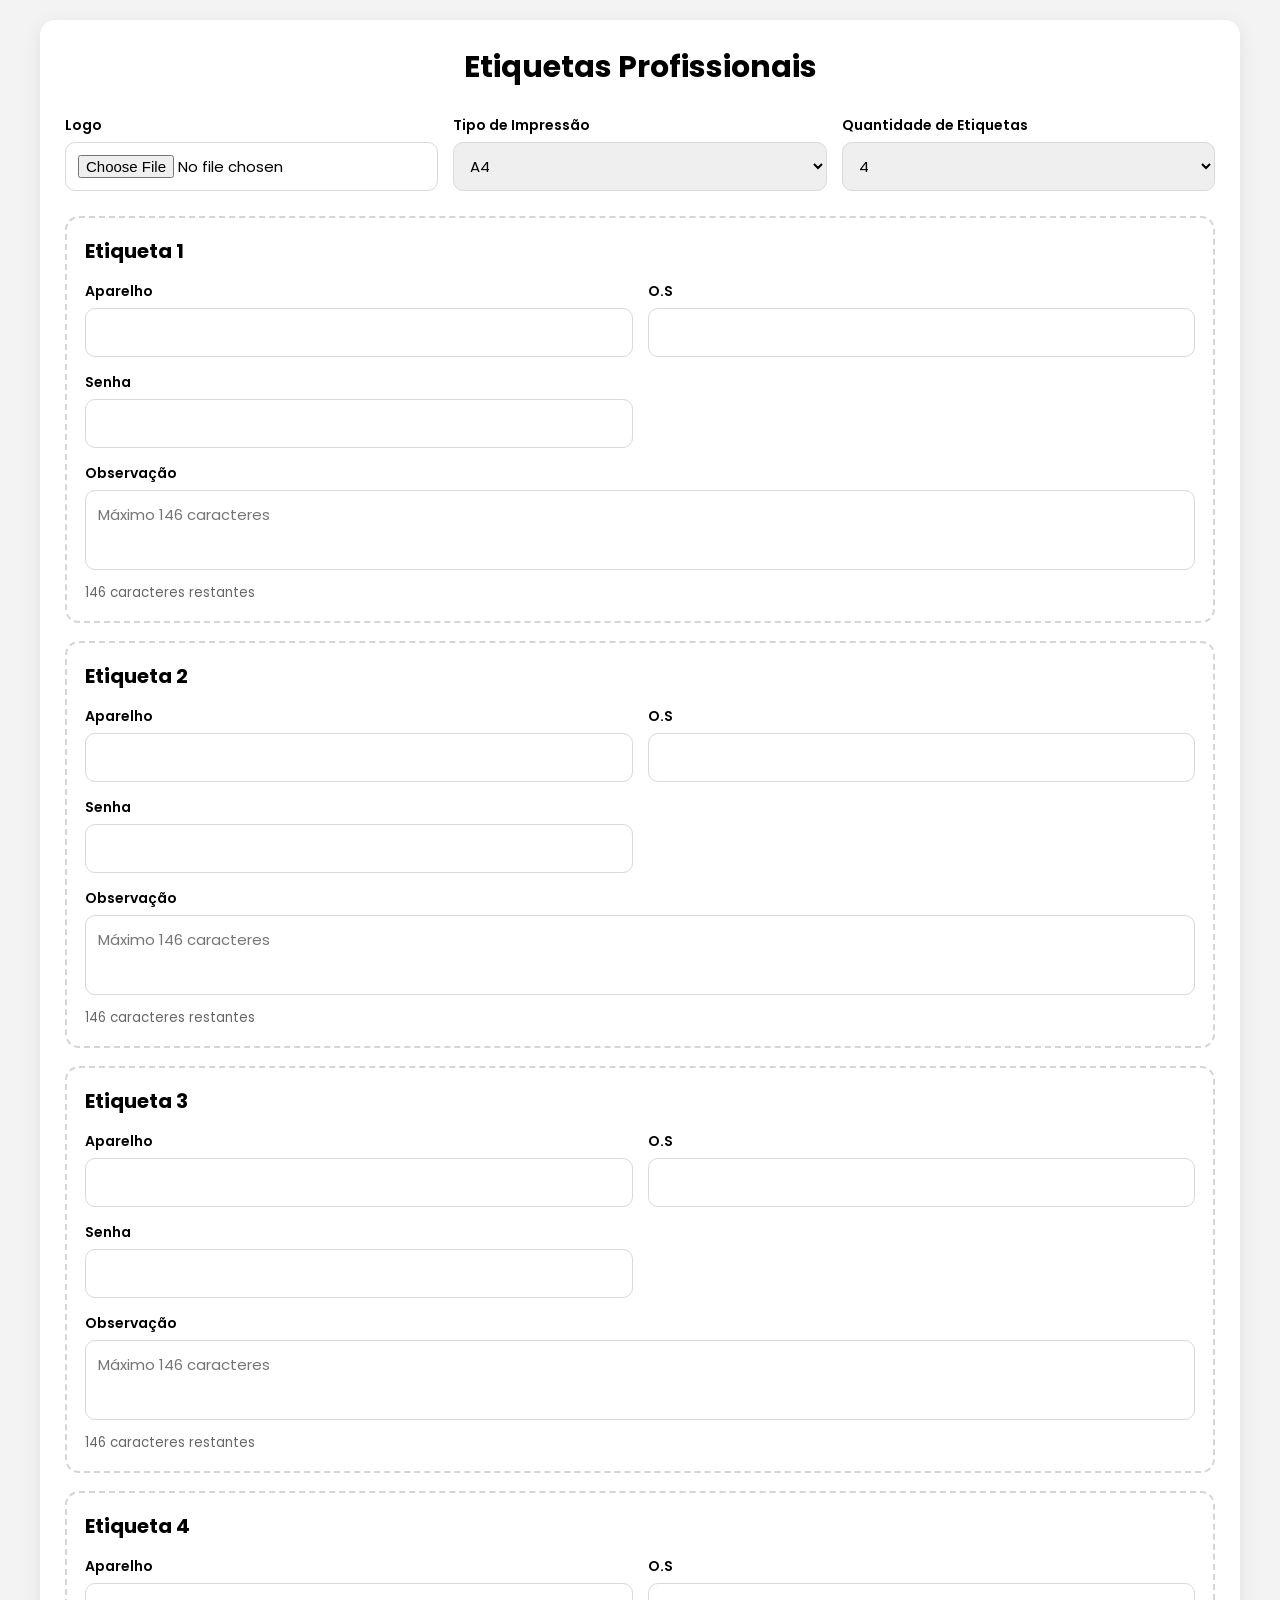
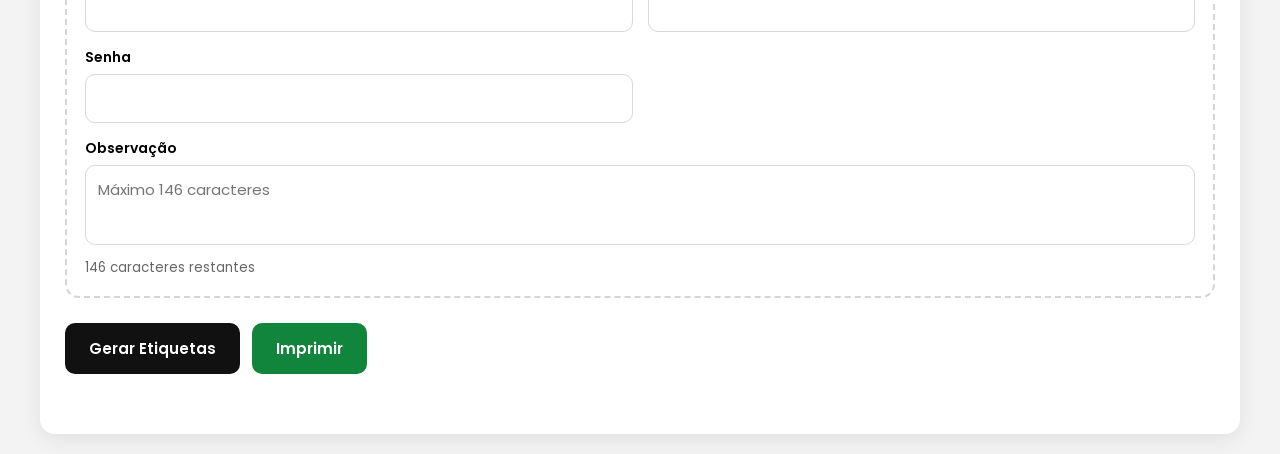
<file: index garantia/Emissor PDF/Emissor de Garantia/Serviços de Terceiros/index.html>
<!DOCTYPE html>
<html lang="pt-BR">
<head>

    <meta charset="UTF-8">
    <meta name="viewport" content="width=device-width, initial-scale=1.0">

    <title>Etiqueta Serviços Tercerizados</title>
    <link rel="icon" href="./logo.ico">
    <link rel="stylesheet" href="style.css">

    <link href="https://fonts.googleapis.com/css2?family=Poppins:wght@300;400;500;600;700&display=swap" rel="stylesheet">

</head>
<body>

<div class="painel">

    <h1>Etiquetas Profissionais</h1>

    <div class="topo">

        <div>
            <label>Logo</label>
            <input type="file" id="logoInput" accept="image/*">
        </div>

        <div>
            <label>Tipo de Impressão</label>
            <select id="tipoImpressao">
                <option value="a4">A4</option>
                <option value="80mm">Bobina 80mm</option>
            </select>
        </div>

        <div>
            <label>Quantidade de Etiquetas</label>
            <select id="quantidade" onchange="criarCampos()">
                <option value="1">1</option>
                <option value="2">2</option>
                <option value="3">3</option>
                <option value="4" selected>4</option>
                <option value="5">5</option>
                <option value="6">6</option>
            </select>
        </div>

    </div>

    <div class="editor" id="editor"></div>

    <div class="botoes">
        <button class="gerar" onclick="gerarEtiquetas()">Gerar Etiquetas</button>
        <button class="imprimir" onclick="window.print()">Imprimir</button>
    </div>

    <div class="folha" id="folha"></div>

</div>

<script src="script.js"></script>

</body>
</html>
</file>
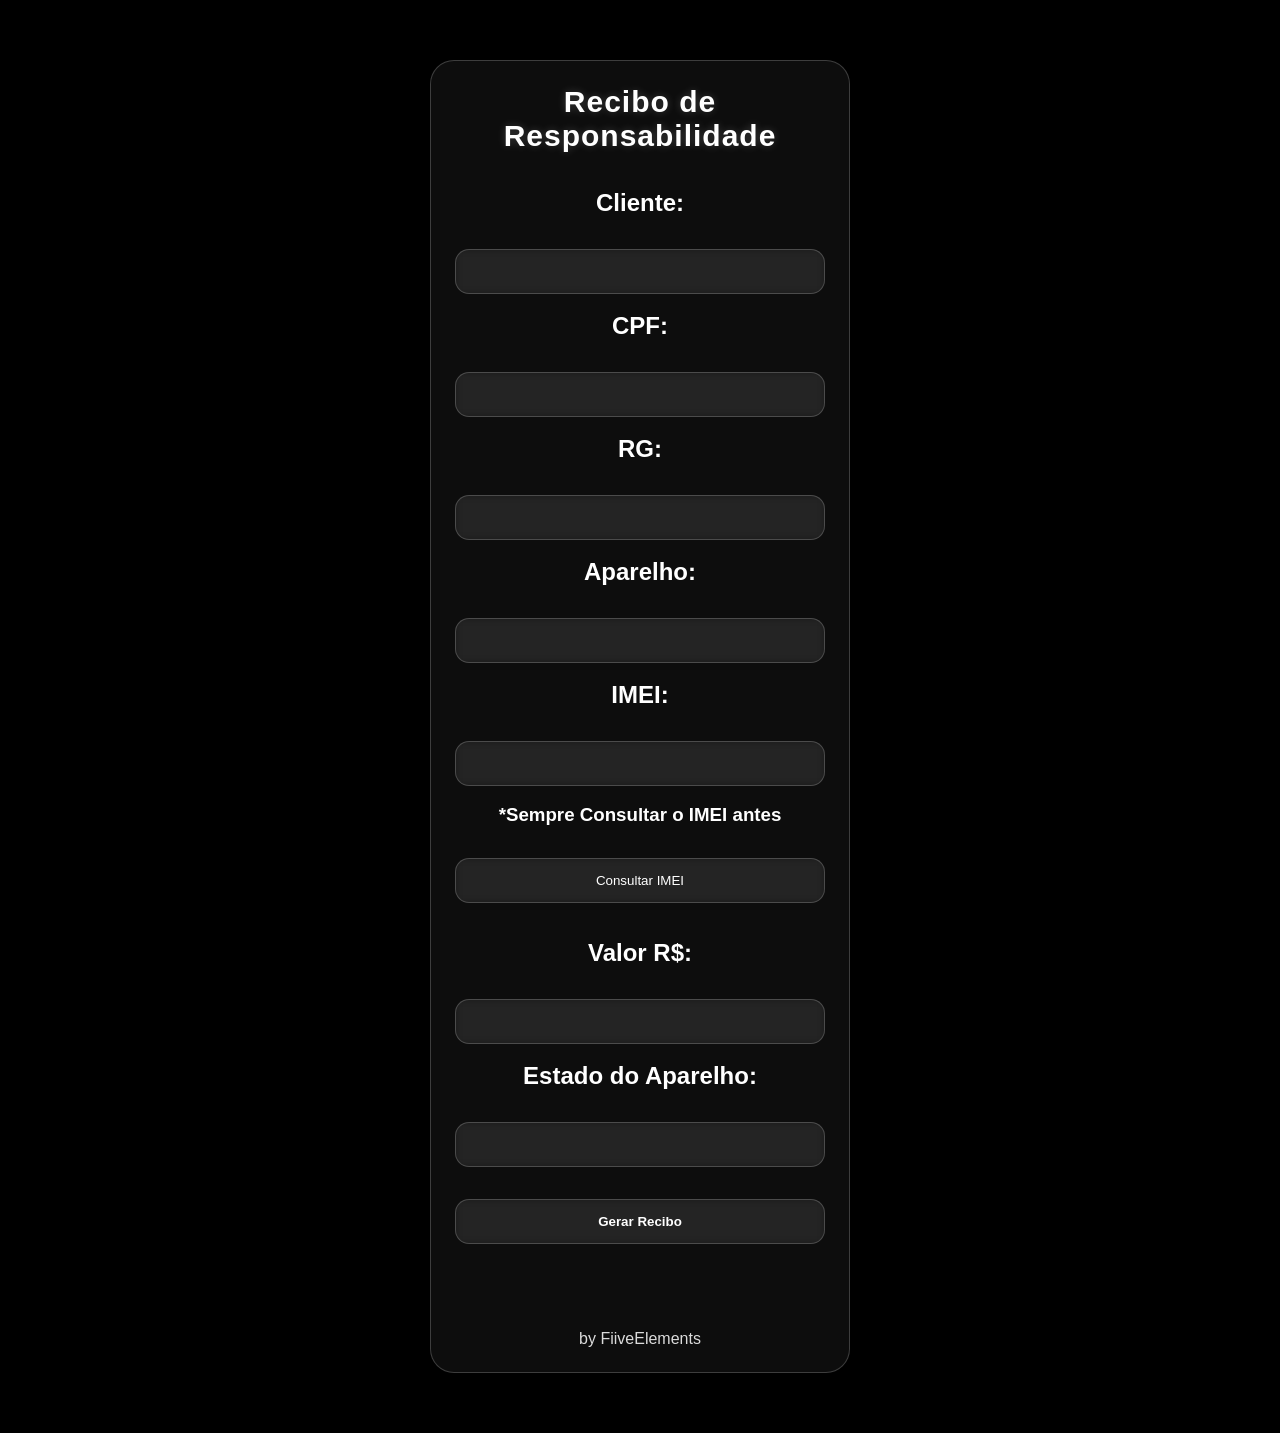
<file: main/Emissor Recibo Procedencia/emissor.html>
<!DOCTYPE html>
<html lang="pt-br">

<head>
    <meta charset="UTF-8">
    <meta htt-equiv="X-UA-Compatible" content="IE=edge">
    <title>Procedencia WolfSet</title>
     <link rel="stylesheet" href="main.css">
     <link rel="icon" href="./logo.ico">
</head>

<body>
    <div class="dados">
        <h1>Recibo de Responsabilidade</h1>
        <br/>
        <h2>Cliente: </h2><br/>
        <input type="text" id="cliente" /> <br /><br />
        <h2>CPF: </h2><br/>
        <input type="text" id="cpf" /> <br /><br />
        <h2>RG: </h2><br/>
        <input type="text" id="rg" /> <br /><br />
        <h2>Aparelho:</h2> <br/>
        <input type="text" id="aparelho" /> <br /><br />
        <h2>IMEI: </h2> <br/>
        <input type="text" id="imei" /> <br /><br />
        <h3>*Sempre Consultar o IMEI antes </h3> <br/>
        <form action="https://www.consultaserialaparelho.com.br/public-web/homeSiga" target="_blank">
            <input type="submit" value="Consultar IMEI" />
        </form><br /><br />
        <h2>Valor R$: </h2><br/>
        <input type="number" step="0,01" id="valor" /> <br /><br />
        <h2>Estado do Aparelho: </h2><br/>
        <input type="text" id="vencimento" /> <br  /><br />
        <button onclick="gerarGarantia()">Gerar Recibo</button>  
        <br/>   
        <br/> 
        <br/> 
        <br/> 
        <br/> 
        <div class="fiive">by FiiveElements</div>
    </div>

    </div>
    <div class="print">
        <h1>Recibo de Procedência</h1>
        <br/>
         <p>Cliente: <span id="garantia_cliente"></span></p>
         <br/>
         <p>CPF: <span id="garantia_cpf"></span></p>
         <br/>
         <p>RG: <span id="garantia_rg"></span></p>
         <br/>
         <p>Aparelho: <span id="garantia_aparelho"></span></p>
         <br/>
         <p>IMEI do aparelho: <span id="garantia_imei"></span></p>
         <br/>
         <p>Valor R$: <span id="garantia_valor">0,00</span></p>
         <br/>
         <p>Data: <span id="garantia_data"></span></p>
         <br/>
         <p>Estado do aparelho: <span id="garantia_vencimento"></span></p>
         <br/>
        <div class="termo">
           <p>Toda Responsabilidade deste aparelho é 
            do cliente,
             livrando o estabelecimento  de qualquer 
            Responsabilidade sobre o aparelho, assinando este termo
            o cliente se responsabiliza pelo aparelho. 
            </p>
        </div>
         <br /><br />
         <br/>
         <br/>
         <div class="assinatura">Assinatura</div>
    </div>

    <script>
        function gerarGarantia() {
            document.getElementById('garantia_cliente').innerHTML = document.getElementById('cliente').value;
            document.getElementById('garantia_cpf').innerHTML = document.getElementById('cpf').value;
            document.getElementById('garantia_rg').innerHTML = document.getElementById('rg').value;
            document.getElementById('garantia_aparelho').innerHTML = document.getElementById('aparelho').value;
            document.getElementById('garantia_imei').innerHTML = document.getElementById('imei').value;
            document.getElementById('garantia_valor').innerHTML = parseFloat(document.getElementById('valor').value).toLocaleString('pt-br', {minimumFractionDigits: 2});
            document.getElementById('garantia_data').innerHTML = dataAtual();
            document.getElementById('garantia_vencimento').innerHTML = document.getElementById('vencimento').value;
            window.print();
        }
        function dataAtual() {
            let data = new Date();
            return data.getDate() + "/" + (data.getMonth()+1) + "/" + data.getFullYear();
        }

    </script>
</body>
</html>
</file>
<file: main/centralwolfset-main/main.css>
body {
    font-family: "Expletus Sans", sans-serif;
    font-optical-sizing: auto;
    font-style: normal;
    background: rgb(255,0,0);
    background: linear-gradient(0deg, rgba(255,0,0,1) 0%, rgba(251,110,110,1) 35%, rgba(255,0,0,1) 100%);
    margin: 0;
    display: flex;
    justify-content: center;
    align-items: center;
    height: 100vh;
}

.container {
    font-family: "Expletus Sans", sans-serif;
    font-optical-sizing: auto;
    font-style: normal;
    max-width: 400px;
    background-color: #fff;
    padding: 20px;
    border-radius: 8px;
    box-shadow: 0px 0px 10px rgba(0, 0, 0, 0.1);
}

h1 {
    text-align: center;
    margin-bottom: 20px; /* Espaçamento entre o título e o formulário */
}
h3 {
    text-align: center;
}
input[type="text"],
select,
textarea {
    font-family: "Expletus Sans", sans-serif;
    font-optical-sizing: auto;
    font-style: normal;
    width: 100%;
    padding: 8px;
    margin-bottom: 10px;
    box-sizing: border-box;
}

textarea {
    font-family: "Expletus Sans", sans-serif;
    font-optical-sizing: auto;
    font-style: normal;
    height: 100px;
}

input[type="submit"] {
    font-family: "Expletus Sans", sans-serif;
    font-optical-sizing: auto;
    font-style: normal;
    background-color: #fa0a0a;
    color: white;
    padding: 12px 20px;
    border: none;
    border-radius: 4px;
    cursor: pointer;
    width: 100%;
}

input[type="submit"]:hover {
    font-family: "Expletus Sans", sans-serif;
    font-optical-sizing: auto;
    font-style: normal;
    background-color: #ff3434;
}

/* Estilos para tornar o formulário responsivo */
@media screen and (max-width: 600px) {
    .container {
        max-width: 90%;
    }
}
</file>
<file: main/Emissor de Vale/main.css>
* {
  margin: 0;
  padding: 0;
  box-sizing: border-box;
}

:root {
  --text-color: white;
  --bg-color: #000;
  --stroke-color: rgba(255, 255, 255, 0.25);
  --surface-color: rgba(255, 255, 255, 0.05);
  --surface-color-hover: rgba(255, 255, 255, 0.08);
  --highlight-color: rgba(255, 255, 255, 0.15);
}

body {
  background: var(--bg-color);
  min-height: 100vh;
  font-family: "Inter", sans-serif;
  color: var(--text-color);
  padding: 20px;
}

body * {
  color: var(--text-color);
}

.dados {
  max-width: 420px;
  margin: 40px auto;
  padding: 24px;

  background: var(--surface-color);
  border: 1px solid var(--stroke-color);
  border-radius: 20px;

  backdrop-filter: blur(10px);
  -webkit-backdrop-filter: blur(10px);

  text-align: center;

  box-shadow: 0 8px 32px rgba(0, 0, 0, 0.35);
}

.dados h1 {
  font-size: 28px;
  margin-bottom: 16px;
  font-weight: 700;
  letter-spacing: 1px;
}

.dados p,
.dados span {
  font-size: 16px;
  line-height: 26px;
  opacity: 0.95;
}

.print {
  font-family: Arial, Helvetica, sans-serif;
  display: none;

  margin: 20px auto;
  padding: 25px;

  width: 320px;

  border-radius: 20px;
  background: white;
  color: black;

  box-shadow: 0 0 15px rgba(0, 0, 0, 0.2);
}

.print * {
  color: black;
}

.assinatura {
  border-top: 1px solid black;
  text-align: center;
  margin-top: 40px;
  padding-top: 10px;
  font-size: 14px;
}

.fiive {
  color: var(--text-color);
  margin-top: 12px;
  opacity: 0.8;
}

button,
input,
select,
textarea {
  width: 100%;
  padding: 14px;
  margin-top: 12px;

  background: var(--surface-color);
  border: 1px solid var(--stroke-color);
  border-radius: 12px;

  outline: none;

  backdrop-filter: blur(4px);

  transition: 0.3s;
}

button:hover {
  background: var(--surface-color-hover);
  border: 1px solid white;
  cursor: pointer;
}

input:focus,
textarea:focus,
select:focus {
  border: 1px solid white;
}

@media (max-width: 500px) {
  .dados {
    width: 100%;
    padding: 20px;
  }

  .dados h1 {
    font-size: 24px;
  }

  .print {
    width: 100%;
  }
}

@media print {
  body {
    background: white;
  }

  .print {
    display: block;
    box-shadow: none;
  }

  .dados {
    display: none;
  }
}
</file>
<file: index garantia/main/Emissor de Vale/main.css>
body{
            background-color: black;
        }
        *{
            padding: 0%;
            margin: 0%;
        }
        
        .dados h1{
            color: white;
            border-radius: 0.5em;
            font-family: 'Gill Sans', 'Gill Sans MT', Calibri, 'Trebuchet MS', sans-serif;
        }
      
        .dados {
            color: white;
            text-shadow: 0 0 5px rgb(104, 103, 103);

            font-family: 'Segoe UI', Tahoma, Geneva, Verdana, sans-serif;
            text-align: center;

        }
        .print {
            font-family: Arial, Helvetica, sans-serif;
            display: none;
            margin: 10px;
            padding: 20px;
            border-radius: 30px;
            width: 300px;
        }
        .assinatura {
            border-top: 1px solid black;
            text-align: center;
        }

        .fiive {
            color: white;
        }

        @media print{
            .print{
                display: block;
            }
            .dados{
                display: none;
            }
        }
</file>
<file: index garantia/Emissor Cupom/Emissor de Garantia/Garantia de Celulares/garantiamain.css>
body{
    font-family: "Ubuntu", sans-serif;
    background: rgb(2,0,36);
    background: linear-gradient(174deg, rgba(2,0,36,1) 0%, rgba(110,110,212,1) 56%, rgba(1,2,3,0.958420868347339) 82%);
    align-items: center;
    justify-content: center;
    display: flex;

}
.ubuntu-regular {
  font-family: "Ubuntu", sans-serif;
  font-weight: 400;
  font-style: normal;
}
form {
    font-family: "Ubuntu", sans-serif;
    overflow: hidden;
    position: relative;
    width: 80%;
  }
  
  input {
    color: #fff;
    font-size: 28px;
    width: 100%;
    padding: 20px 5px 5px;
    background-color: #4f4f4f;
    border: none;
    border-radius: 4px;
  }
  
  label {
    color: #fff;
    position: absolute;
    left: 0;
    bottom: 0;
    width: 100%;
    height: 100%;
    pointer-events: none;
    border-bottom: 1px solid #ffffff;
  }
*{
    padding: 0%;
    margin: 0%;
}

.dados h4{
    color: white;
    border-radius: 0.5em;
    font-family: 'Gill Sans', 'Gill Sans MT', Calibri, 'Trebuchet MS', sans-serif;
}

.dados {
    color: white;
    text-shadow: 0 0 5px rgb(104, 103, 103);
    font-family: 'Segoe UI', Tahoma, Geneva, Verdana, sans-serif;
    text-align: center;

}
.logoprint{
    text-align: center;
}
.print {
    font-family: "Ubuntu", sans-serif;
    text-align: left;
    display: none;
    padding-left: 20px;
    padding-right: 20px;

}
.assinatura {
    text-align: center;
}

.BUTTON_TRS {
    background: #020024;
    background-image: -webkit-linear-gradient(top, #020024, #1E62D0);
    background-image: -moz-linear-gradient(top, #020024, #1E62D0);
    background-image: -ms-linear-gradient(top, #020024, #1E62D0);
    background-image: -o-linear-gradient(top, #020024, #1E62D0);
    background-image: -webkit-gradient(to bottom, #020024, #1E62D0);
    -webkit-border-radius: 20px;
    -moz-border-radius: 20px;
    border-radius: 20px;
    color: #FFFFFF;
    font-family: 'Gill Sans', 'Gill Sans MT', Calibri, 'Trebuchet MS', sans-serif;
    font-size: 40px;
    font-weight: 600;
    padding: 12px;
    -webkit-box-shadow: 1px 1px 20px 0 #000000;
    -moz-box-shadow: 1px 1px 20px 0 #000000;
    box-shadow: 1px 1px 20px 0 #000000;
    text-shadow: 1px 1px 20px #000000;
    border: solid #337FED 1px;
    text-decoration: none;
    display: inline-block;
    cursor: pointer;
    text-align: center;
 }
 
 .BUTTON_TRS:hover {
    border: solid #337FED 1px;
    background: #1E62D0;
    background-image: -webkit-linear-gradient(top, #1E62D0, #3D94F6);
    background-image: -moz-linear-gradient(top, #1E62D0, #3D94F6);
    background-image: -ms-linear-gradient(top, #1E62D0, #3D94F6);
    background-image: -o-linear-gradient(top, #1E62D0, #3D94F6);
    background-image: -webkit-gradient(to bottom, #1E62D0, #3D94F6);
    -webkit-border-radius: 20px;
    -moz-border-radius: 20px;
    border-radius: 20px;
    text-decoration: none;
 }
@media print{
    .print{
        display: block;
    }
    .dados{
        display: none;
    }
}
</file>
<file: index garantia/Emissor Cupom/Emissor de Garantia/Garantia de Produtos/garantiamain.css>
body{
    background: rgb(2,0,36);
    background: linear-gradient(174deg, rgba(2,0,36,1) 0%, rgba(110,110,212,1) 56%, rgba(1,2,3,0.958420868347339) 82%);
    align-items: center;
    justify-content: center;
    display: flex;

}
form {
    overflow: hidden;
    position: relative;
    width: 80%;
  }
  
  input {
    color: #fff;
    font-size: 28px;
    width: 100%;
    padding: 20px 5px 5px;
    background-color: #4f4f4f;
    border: none;
    border-radius: 4px;
  }
  
  label {
    color: #fff;
    position: absolute;
    left: 0;
    bottom: 0;
    width: 100%;
    height: 100%;
    pointer-events: none;
    border-bottom: 1px solid #ffffff;
  }
*{
    padding: 0%;
    margin: 0%;
}

.dados h4{
    color: white;
    border-radius: 0.5em;
    font-family: 'REM', sans-serif;
}

.dados {
    color: white;
    text-shadow: 0 0 5px rgb(104, 103, 103);
    font-family:'REM', sans-serif;
    text-align: center;

}
.print {
    font-family: Arial, Helvetica, sans-serif;

    display: none;
    margin: 10px;
    padding: 20px;
    border-radius: 30px;
    width: 600px;
}
.print h1{
    font-family:'REM', sans-serif;
    text-align: center;
}
.BUTTON_TRS {
    background: #020024;
    background-image: -webkit-linear-gradient(top, #020024, #1E62D0);
    background-image: -moz-linear-gradient(top, #020024, #1E62D0);
    background-image: -ms-linear-gradient(top, #020024, #1E62D0);
    background-image: -o-linear-gradient(top, #020024, #1E62D0);
    background-image: -webkit-gradient(to bottom, #020024, #1E62D0);
    -webkit-border-radius: 20px;
    -moz-border-radius: 20px;
    border-radius: 20px;
    color: #FFFFFF;
    font-family: 'Gill Sans', 'Gill Sans MT', Calibri, 'Trebuchet MS', sans-serif;
    font-size: 40px;
    font-weight: 600;
    padding: 12px;
    -webkit-box-shadow: 1px 1px 20px 0 #000000;
    -moz-box-shadow: 1px 1px 20px 0 #000000;
    box-shadow: 1px 1px 20px 0 #000000;
    text-shadow: 1px 1px 20px #000000;
    border: solid #337FED 1px;
    text-decoration: none;
    display: inline-block;
    cursor: pointer;
    text-align: center;
 }
 
 .BUTTON_TRS:hover {
    border: solid #337FED 1px;
    background: #1E62D0;
    background-image: -webkit-linear-gradient(top, #1E62D0, #3D94F6);
    background-image: -moz-linear-gradient(top, #1E62D0, #3D94F6);
    background-image: -ms-linear-gradient(top, #1E62D0, #3D94F6);
    background-image: -o-linear-gradient(top, #1E62D0, #3D94F6);
    background-image: -webkit-gradient(to bottom, #1E62D0, #3D94F6);
    -webkit-border-radius: 20px;
    -moz-border-radius: 20px;
    border-radius: 20px;
    text-decoration: none;
 }
@media print{
    .print{
        display: block;
    }
    .dados{
        display: none;
    }
}
</file>
<file: index garantia/Emissor Cupom/Emissor de Garantia/Garantia Manutenção/garantiamain.css>
body{
    background: rgb(2,0,36);
    background: linear-gradient(174deg, rgba(2,0,36,1) 0%, rgba(110,110,212,1) 56%, rgba(1,2,3,0.958420868347339) 82%);
    align-items: center;
    justify-content: center;
    display: flex;

}
form {
    overflow: hidden;
    position: relative;
    width: 80%;
  }
  
  input {
    color: #fff;
    font-size: 28px;
    width: 100%;
    padding: 20px 5px 5px;
    background-color: #4f4f4f;
    border: none;
    border-radius: 4px;
  }
  
  label {
    color: #fff;
    position: absolute;
    left: 0;
    bottom: 0;
    width: 100%;
    height: 100%;
    pointer-events: none;
    border-bottom: 1px solid #ffffff;
  }
*{
    padding: 0%;
    margin: 0%;
}

.dados h4{
    color: white;
    border-radius: 0.5em;
    font-family: 'Gill Sans', 'Gill Sans MT', Calibri, 'Trebuchet MS', sans-serif;
}

.dados {
    color: white;
    text-shadow: 0 0 5px rgb(104, 103, 103);
    font-family: 'Segoe UI', Tahoma, Geneva, Verdana, sans-serif;
    text-align: center;

}
.print {
    
    font-family: 'PT Sans', sans-serif;

    display: none;
    margin: 10px;
    padding: 20px;
    border-radius: 30px;
    width: 600px;
}
.print h1{
    font-family:'PT Sans', sans-serif;
    text-align: center;
}
.BUTTON_TRS {
    background: #020024;
    background-image: -webkit-linear-gradient(top, #020024, #1E62D0);
    background-image: -moz-linear-gradient(top, #020024, #1E62D0);
    background-image: -ms-linear-gradient(top, #020024, #1E62D0);
    background-image: -o-linear-gradient(top, #020024, #1E62D0);
    background-image: -webkit-gradient(to bottom, #020024, #1E62D0);
    -webkit-border-radius: 20px;
    -moz-border-radius: 20px;
    border-radius: 20px;
    color: #FFFFFF;
    font-family: 'Gill Sans', 'Gill Sans MT', Calibri, 'Trebuchet MS', sans-serif;
    font-size: 40px;
    font-weight: 600;
    padding: 12px;
    -webkit-box-shadow: 1px 1px 20px 0 #000000;
    -moz-box-shadow: 1px 1px 20px 0 #000000;
    box-shadow: 1px 1px 20px 0 #000000;
    text-shadow: 1px 1px 20px #000000;
    border: solid #337FED 1px;
    text-decoration: none;
    display: inline-block;
    cursor: pointer;
    text-align: center;
 }
 
 .BUTTON_TRS:hover {
    border: solid #337FED 1px;
    background: #1E62D0;
    background-image: -webkit-linear-gradient(top, #1E62D0, #3D94F6);
    background-image: -moz-linear-gradient(top, #1E62D0, #3D94F6);
    background-image: -ms-linear-gradient(top, #1E62D0, #3D94F6);
    background-image: -o-linear-gradient(top, #1E62D0, #3D94F6);
    background-image: -webkit-gradient(to bottom, #1E62D0, #3D94F6);
    -webkit-border-radius: 20px;
    -moz-border-radius: 20px;
    border-radius: 20px;
    text-decoration: none;
 }
@media print{
    .print{
        display: block;
    }
    .dados{
        display: none;
    }
}
</file>
<file: index garantia/Emissor PDF/Emissor de Garantia/Garantia de Celulares/garantiamain.css>
* {
    margin: 0;
    padding: 0;
}

body {
    font-family: "Ubuntu", sans-serif;
    background: linear-gradient(174deg, #020024 0%, #6e6ed4 56%, #010203 82%);
    display: flex;
    justify-content: center;
    align-items: center;
}

.dados {
    color: white;
    text-align: center;
    text-shadow: 0 0 5px #666;
}

.dados h4 {
    margin-bottom: 5px;
}

input {
    width: 100%;
    padding: 12px;
    font-size: 22px;
    background: #4f4f4f;
    border: none;
    border-radius: 5px;
    color: white;
}

.print {
    display: none;
    font-family: "Ubuntu", sans-serif;
    padding: 20px;
}

.logoprint {
    text-align: center;
}

.assinatura {
    text-align: center;
}

.BUTTON_TRS {
    background: linear-gradient(to bottom, #020024, #1E62D0);
    border-radius: 20px;
    color: white;
    font-size: 32px;
    font-weight: bold;
    padding: 12px 20px;
    text-decoration: none;
    display: inline-block;
    margin-top: 10px;
}

.BUTTON_TRS:hover {
    background: linear-gradient(to bottom, #1E62D0, #3D94F6);
}

@media print {
    .dados {
        display: none;
    }
    .print {
        display: block;
    }
}
</file>
<file: index garantia/Emissor PDF/Emissor de Garantia/Garantia de Produtos/garantiamain.css>
body{
    background: rgb(2,0,36);
    background: linear-gradient(174deg, rgba(2,0,36,1) 0%, rgba(110,110,212,1) 56%, rgba(1,2,3,0.958420868347339) 82%);
    align-items: center;
    justify-content: center;
    display: flex;

}
form {
    overflow: hidden;
    position: relative;
    width: 80%;
  }
  
  input {
    color: #fff;
    font-size: 28px;
    width: 100%;
    padding: 20px 5px 5px;
    background-color: #4f4f4f;
    border: none;
    border-radius: 4px;
  }
  
  label {
    color: #fff;
    position: absolute;
    left: 0;
    bottom: 0;
    width: 100%;
    height: 100%;
    pointer-events: none;
    border-bottom: 1px solid #ffffff;
  }
*{
    padding: 0%;
    margin: 0%;
}

.dados h4{
    color: white;
    border-radius: 0.5em;
    font-family: 'REM', sans-serif;
}

.dados {
    color: white;
    text-shadow: 0 0 5px rgb(104, 103, 103);
    font-family:'REM', sans-serif;
    text-align: center;

}
.print {
    font-family: Arial, Helvetica, sans-serif;

    display: none;
    margin: 10px;
    padding: 20px;
    border-radius: 30px;
    width: 600px;
}
.print h1{
    font-family:'REM', sans-serif;
    text-align: center;
}
.BUTTON_TRS {
    background: #020024;
    background-image: -webkit-linear-gradient(top, #020024, #1E62D0);
    background-image: -moz-linear-gradient(top, #020024, #1E62D0);
    background-image: -ms-linear-gradient(top, #020024, #1E62D0);
    background-image: -o-linear-gradient(top, #020024, #1E62D0);
    background-image: -webkit-gradient(to bottom, #020024, #1E62D0);
    -webkit-border-radius: 20px;
    -moz-border-radius: 20px;
    border-radius: 20px;
    color: #FFFFFF;
    font-family: 'Gill Sans', 'Gill Sans MT', Calibri, 'Trebuchet MS', sans-serif;
    font-size: 40px;
    font-weight: 600;
    padding: 12px;
    -webkit-box-shadow: 1px 1px 20px 0 #000000;
    -moz-box-shadow: 1px 1px 20px 0 #000000;
    box-shadow: 1px 1px 20px 0 #000000;
    text-shadow: 1px 1px 20px #000000;
    border: solid #337FED 1px;
    text-decoration: none;
    display: inline-block;
    cursor: pointer;
    text-align: center;
 }
 
 .BUTTON_TRS:hover {
    border: solid #337FED 1px;
    background: #1E62D0;
    background-image: -webkit-linear-gradient(top, #1E62D0, #3D94F6);
    background-image: -moz-linear-gradient(top, #1E62D0, #3D94F6);
    background-image: -ms-linear-gradient(top, #1E62D0, #3D94F6);
    background-image: -o-linear-gradient(top, #1E62D0, #3D94F6);
    background-image: -webkit-gradient(to bottom, #1E62D0, #3D94F6);
    -webkit-border-radius: 20px;
    -moz-border-radius: 20px;
    border-radius: 20px;
    text-decoration: none;
 }
@media print{
    .print{
        display: block;
    }
    .dados{
        display: none;
    }
}
</file>
<file: index garantia/Emissor PDF/Emissor de Garantia/Garantia Manutenção/garantiamain.css>
body{
    background: rgb(2,0,36);
    background: linear-gradient(174deg, rgba(2,0,36,1) 0%, rgba(110,110,212,1) 56%, rgba(1,2,3,0.958420868347339) 82%);
    align-items: center;
    justify-content: center;
    display: flex;

}
form {
    overflow: hidden;
    position: relative;
    width: 80%;
  }
  
  input {
    color: #fff;
    font-size: 28px;
    width: 100%;
    padding: 20px 5px 5px;
    background-color: #4f4f4f;
    border: none;
    border-radius: 4px;
  }
  
  label {
    color: #fff;
    position: absolute;
    left: 0;
    bottom: 0;
    width: 100%;
    height: 100%;
    pointer-events: none;
    border-bottom: 1px solid #ffffff;
  }
*{
    padding: 0%;
    margin: 0%;
}

.dados h4{
    color: white;
    border-radius: 0.5em;
    font-family: 'Gill Sans', 'Gill Sans MT', Calibri, 'Trebuchet MS', sans-serif;
}

.dados {
    color: white;
    text-shadow: 0 0 5px rgb(104, 103, 103);
    font-family: 'Segoe UI', Tahoma, Geneva, Verdana, sans-serif;
    text-align: center;

}
.print {
    
    font-family: 'PT Sans', sans-serif;

    display: none;
    margin: 10px;
    padding: 20px;
    border-radius: 30px;
    width: 600px;
}
.print h1{
    font-family:'PT Sans', sans-serif;
    text-align: center;
}
.BUTTON_TRS {
    background: #020024;
    background-image: -webkit-linear-gradient(top, #020024, #1E62D0);
    background-image: -moz-linear-gradient(top, #020024, #1E62D0);
    background-image: -ms-linear-gradient(top, #020024, #1E62D0);
    background-image: -o-linear-gradient(top, #020024, #1E62D0);
    background-image: -webkit-gradient(to bottom, #020024, #1E62D0);
    -webkit-border-radius: 20px;
    -moz-border-radius: 20px;
    border-radius: 20px;
    color: #FFFFFF;
    font-family: 'Gill Sans', 'Gill Sans MT', Calibri, 'Trebuchet MS', sans-serif;
    font-size: 40px;
    font-weight: 600;
    padding: 12px;
    -webkit-box-shadow: 1px 1px 20px 0 #000000;
    -moz-box-shadow: 1px 1px 20px 0 #000000;
    box-shadow: 1px 1px 20px 0 #000000;
    text-shadow: 1px 1px 20px #000000;
    border: solid #337FED 1px;
    text-decoration: none;
    display: inline-block;
    cursor: pointer;
    text-align: center;
 }
 
 .BUTTON_TRS:hover {
    border: solid #337FED 1px;
    background: #1E62D0;
    background-image: -webkit-linear-gradient(top, #1E62D0, #3D94F6);
    background-image: -moz-linear-gradient(top, #1E62D0, #3D94F6);
    background-image: -ms-linear-gradient(top, #1E62D0, #3D94F6);
    background-image: -o-linear-gradient(top, #1E62D0, #3D94F6);
    background-image: -webkit-gradient(to bottom, #1E62D0, #3D94F6);
    -webkit-border-radius: 20px;
    -moz-border-radius: 20px;
    border-radius: 20px;
    text-decoration: none;
 }
@media print{
    .print{
        display: block;
    }
    .dados{
        display: none;
    }
}
</file>
<file: index garantia/Emissor PDF/Emissor de Garantia/Serviços de Terceiros/style.css>
*{
    margin:0;
    padding:0;
    box-sizing:border-box;
    font-family:'Poppins', sans-serif;
}

body{
    background:#f3f3f3;
    padding:20px;
}

.painel{
    max-width:1200px;
    margin:auto;
    background:#fff;
    padding:25px;
    border-radius:15px;
    box-shadow:0 5px 20px rgba(0,0,0,0.08);
}

h1{
    text-align:center;
    margin-bottom:25px;
    font-size:30px;
    font-weight:700;
}

.topo{
    display:grid;
    grid-template-columns:1fr 1fr 1fr;
    gap:15px;
    margin-bottom:25px;
}

label{
    display:block;
    font-size:14px;
    font-weight:600;
    margin-bottom:6px;
}

input,
textarea,
select{
    width:100%;
    padding:12px;
    border:1px solid #d9d9d9;
    border-radius:10px;
    font-size:15px;
    outline:none;
}

textarea{
    resize:none;
    height:80px;
}

.blocoEtiqueta{
    border:2px dashed #d5d5d5;
    padding:18px;
    border-radius:14px;
    margin-bottom:18px;
}

.blocoEtiqueta h2{
    font-size:20px;
    margin-bottom:15px;
}

.gridCampos{
    display:grid;
    grid-template-columns:1fr 1fr;
    gap:15px;
}

.observacao{
    grid-column:1/-1;
}

.botoes{
    display:flex;
    gap:12px;
    flex-wrap:wrap;
    margin-top:25px;
}

button{
    border:none;
    padding:14px 24px;
    border-radius:10px;
    font-size:15px;
    font-weight:600;
    cursor:pointer;
    transition:0.2s;
}

button:hover{
    transform:scale(1.03);
}

.gerar{
    background:#111;
    color:#fff;
}

.imprimir{
    background:#11853b;
    color:#fff;
}

.folha{
    margin-top:35px;
}

.modoA4{
    display:grid;
    grid-template-columns:repeat(2, 7.5cm);
    justify-content:center;
    gap:1cm;
}

.modo80{
    display:flex;
    flex-direction:column;
    align-items:center;
    gap:0;
}

.etiqueta{
    background:#fff;
    border:2px solid #000;
    padding:12px;
    display:flex;
    flex-direction:column;
    overflow:hidden;
}

.etiquetaA4{
    width:7.5cm;
    height:14cm;
    border-radius:10px;
}

.etiqueta80{
    width:80mm;
    min-height:auto;
    border-radius:0;
    border-bottom:2px dashed #000;
    padding-bottom:12px;
}

.logo{
    width:100%;
    display:flex;
    justify-content:center;
    align-items:center;
    margin-bottom:12px;
}

.logo img{
    width:100%;
    max-height:95px;
    object-fit:contain;
}

.item{
    margin-bottom:10px;
    overflow:hidden;
}

.titulo{
    font-size:14px;
    font-weight:700;
    margin-bottom:3px;
}

.valor{
    font-size:13px;
    line-height:1.3;
    word-break:break-word;
    overflow-wrap:break-word;
}

.obsValor{
    max-height:90px;
    overflow:hidden;
}

.dataHora{
    margin-top:auto;
    padding-top:8px;
    border-top:1px dashed #999;
}

@media print{

    body{
        background:#fff;
        padding:0;
    }

    .topo,
    .botoes,
    .editor,
    h1{
        display:none;
    }

    .painel{
        box-shadow:none;
        padding:0;
        margin:0;
        max-width:none;
    }

    .modoA4{
        display:grid !important;
        grid-template-columns:repeat(2, 7.5cm) !important;
        justify-content:center !important;
        gap:0.8cm !important;
    }

    .modoA4 .etiqueta{
        width:7.5cm !important;
        height:14cm !important;
    }

    .modo80{
        display:flex !important;
        flex-direction:column !important;
        align-items:center !important;
        width:80mm !important;
        margin:0 auto !important;
        gap:0 !important;
    }

    .modo80 .etiqueta{
        width:80mm !important;
        height:auto !important;
        border-radius:0 !important;
        border-bottom:2px dashed #000 !important;
        margin:0 !important;
    }

    @page{
        size:A4;
        margin:0.7cm;
    }

}

@media(max-width:850px){

    .topo{
        grid-template-columns:1fr;
    }

    .gridCampos{
        grid-template-columns:1fr;
    }

    .modoA4{
        grid-template-columns:1fr;
    }

}
</file>
<file: main/Emissor Recibo Procedencia/main.css>
* {
  margin: 0;
  padding: 0;
  box-sizing: border-box;
}

:root {
  --text-color: white;
  --bg-color: #000;
  --stroke-color: rgba(255, 255, 255, 0.2);
  --surface-color: rgba(255, 255, 255, 0.05);
  --surface-hover: rgba(255, 255, 255, 0.08);
  --highlight-color: rgba(255, 255, 255, 0.15);
}

body {
  background: var(--bg-color);
  min-height: 100vh;
  padding: 20px;
  font-family: "Inter", sans-serif;
  color: var(--text-color);
}

body * {
  color: var(--text-color);
}

.dados {
  max-width: 420px;
  margin: 40px auto;
  padding: 24px;

  text-align: center;

  background: var(--surface-color);
  border: 1px solid var(--stroke-color);
  border-radius: 24px;

  backdrop-filter: blur(10px);
  -webkit-backdrop-filter: blur(10px);

  box-shadow: 0 8px 32px rgba(0, 0, 0, 0.35);
}

.dados h1 {
  font-size: 30px;
  margin-bottom: 18px;

  color: white;
  text-shadow: 0 0 8px rgba(255, 255, 255, 0.2);

  font-weight: 700;
  letter-spacing: 1px;
}

.dados p,
.dados span,
.dados label {
  font-size: 16px;
  line-height: 26px;
  opacity: 0.95;
}

.print {
  display: none;

  width: 320px;
  margin: 20px auto;
  padding: 25px;

  border-radius: 24px;

  background: white;
  color: black;

  font-family: Arial, Helvetica, sans-serif;

  box-shadow: 0 0 20px rgba(0, 0, 0, 0.25);
}

.print * {
  color: black;
}

.assinatura {
  border-top: 1px solid black;
  text-align: center;

  margin-top: 45px;
  padding-top: 10px;

  font-size: 14px;
}

.fiive {
  color: var(--text-color);
  margin-top: 14px;
  opacity: 0.85;
}

.termo {
  text-align: center;
  margin-top: 18px;
  line-height: 24px;
}

input,
textarea,
select,
button {
  width: 100%;
  padding: 14px;
  margin-top: 14px;

  border-radius: 14px;
  border: 1px solid var(--stroke-color);

  background: var(--surface-color);

  outline: none;

  backdrop-filter: blur(5px);

  transition: 0.3s;
}

input:focus,
textarea:focus,
select:focus {
  border: 1px solid white;
}

button {
  cursor: pointer;
  font-weight: 600;
}

button:hover {
  background: var(--surface-hover);
  border: 1px solid white;
}

@media (max-width: 500px) {
  body {
    padding: 14px;
  }

  .dados {
    width: 100%;
    padding: 20px;
  }

  .dados h1 {
    font-size: 25px;
  }

  .print {
    width: 100%;
  }
}

@media print {
  body {
    background: white;
    padding: 0;
  }

  .print {
    display: block;
    box-shadow: none;
    border-radius: 0;
  }

  .dados {
    display: none;
  }
}
</file>
